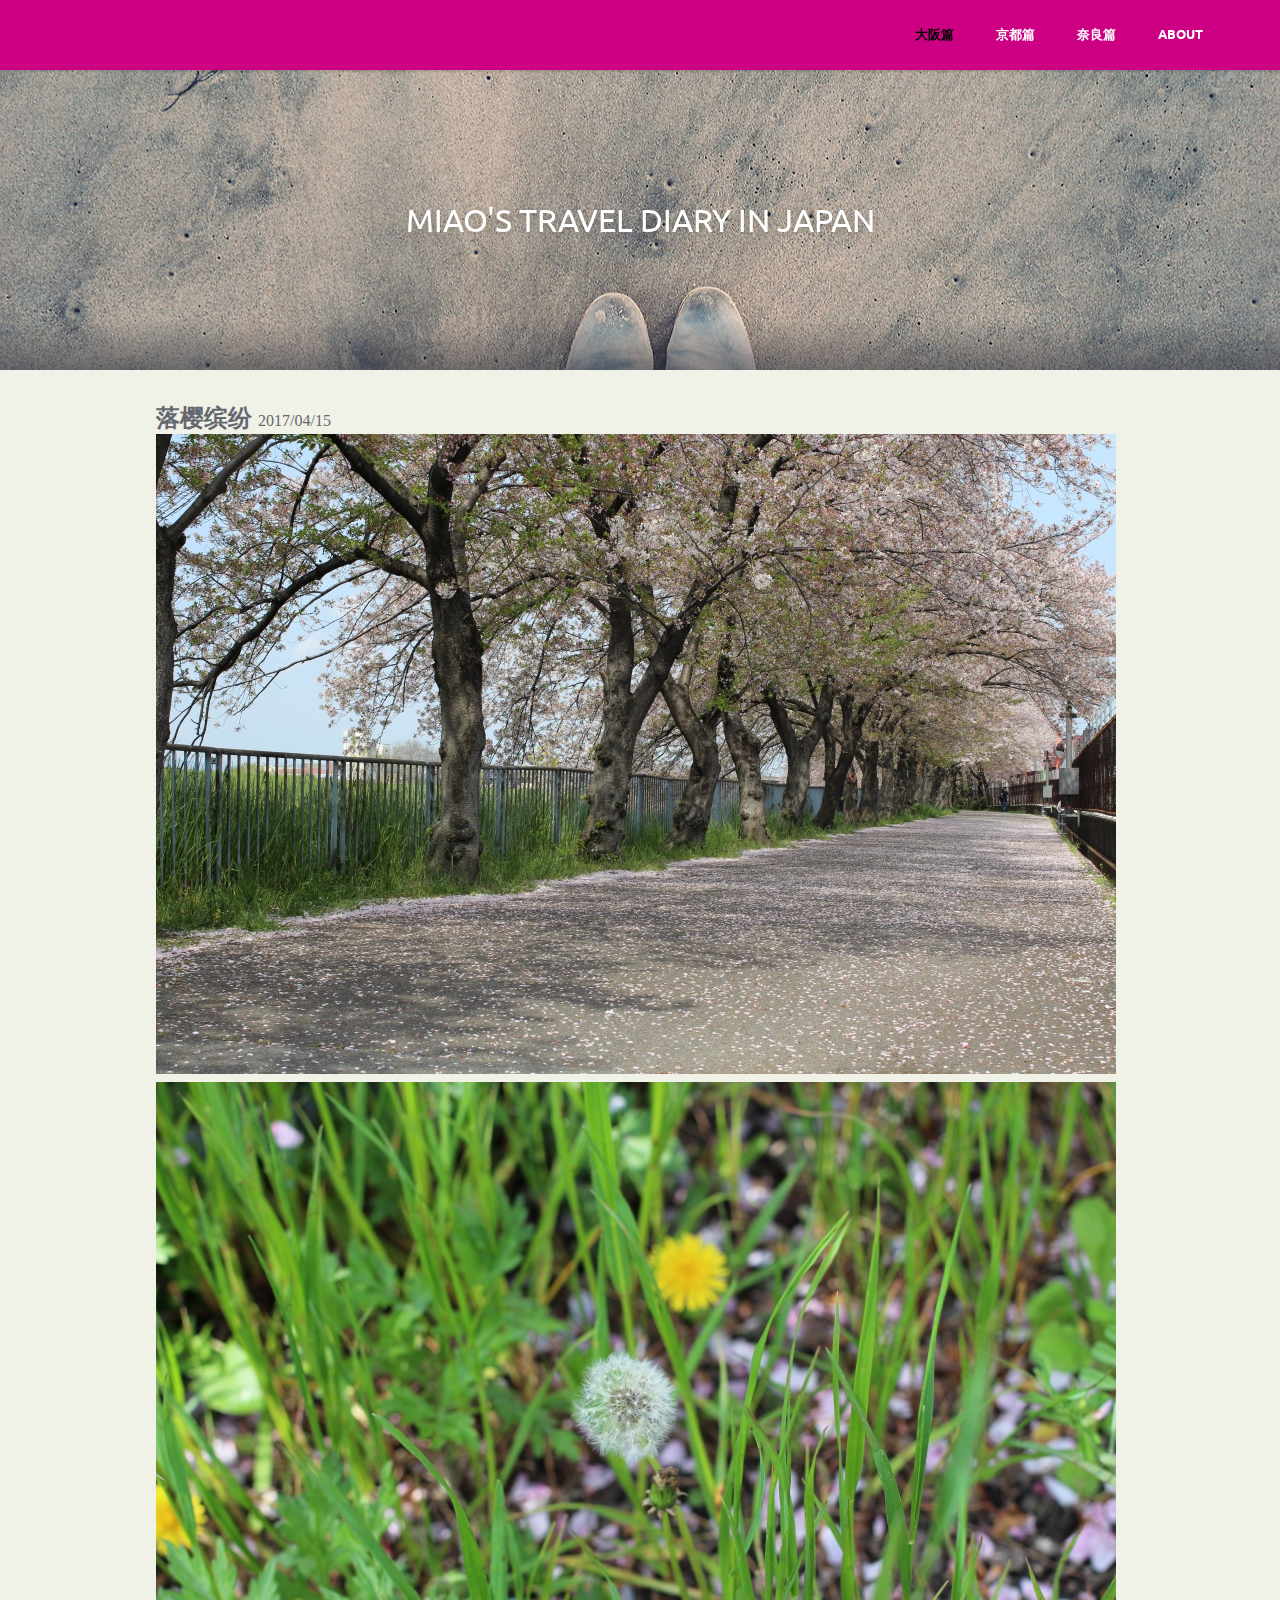
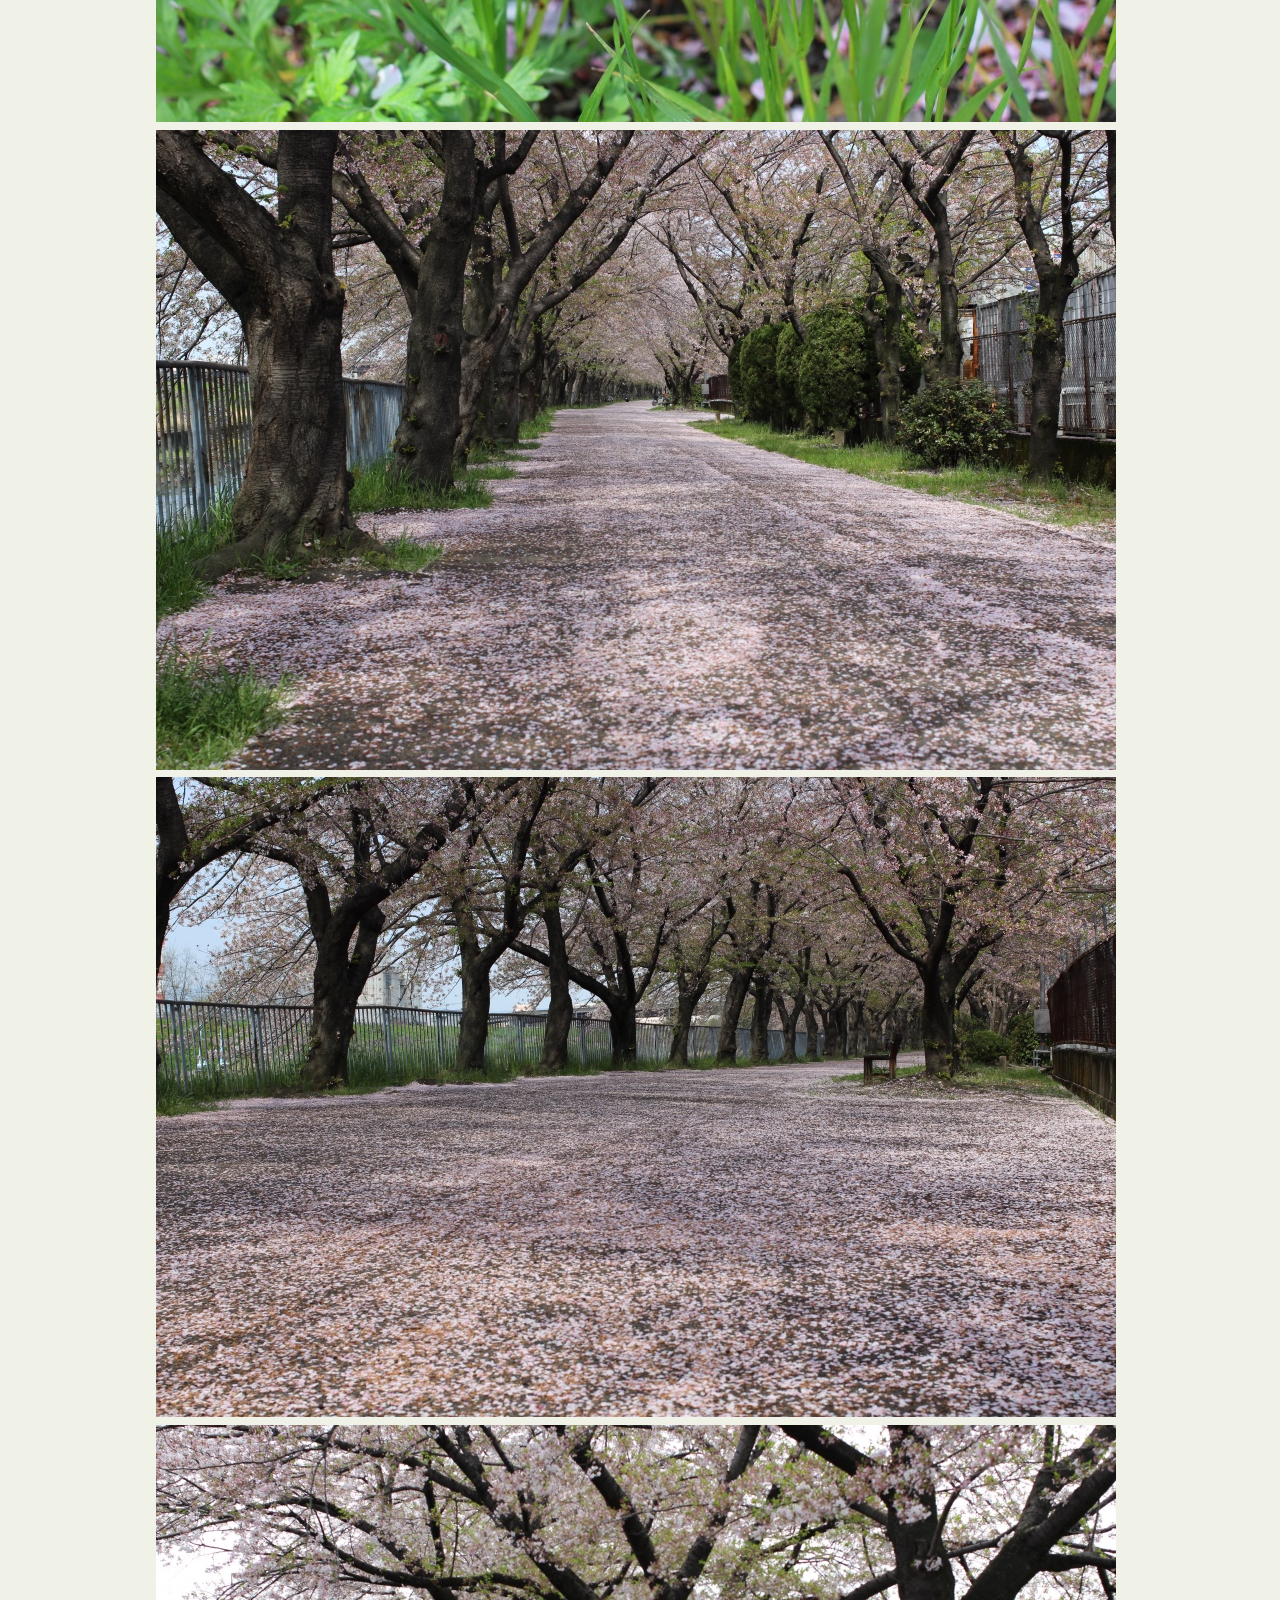
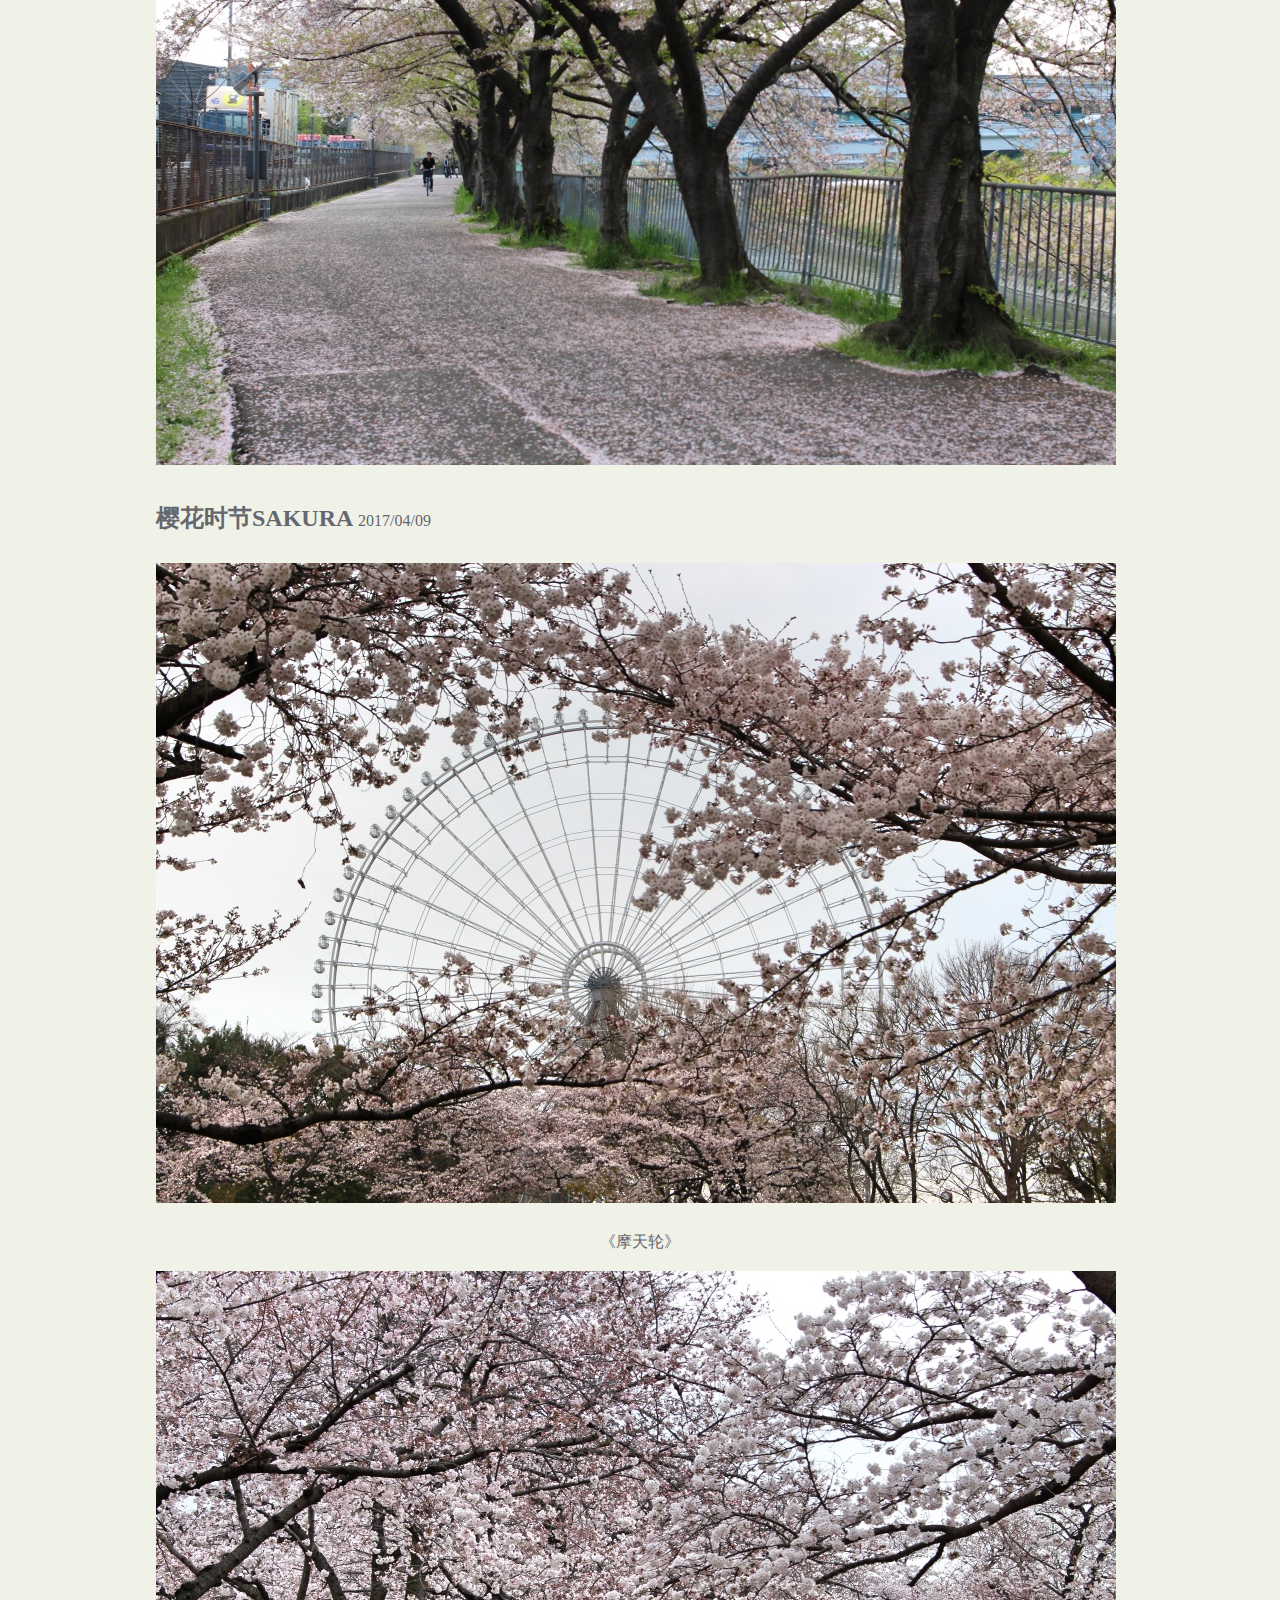
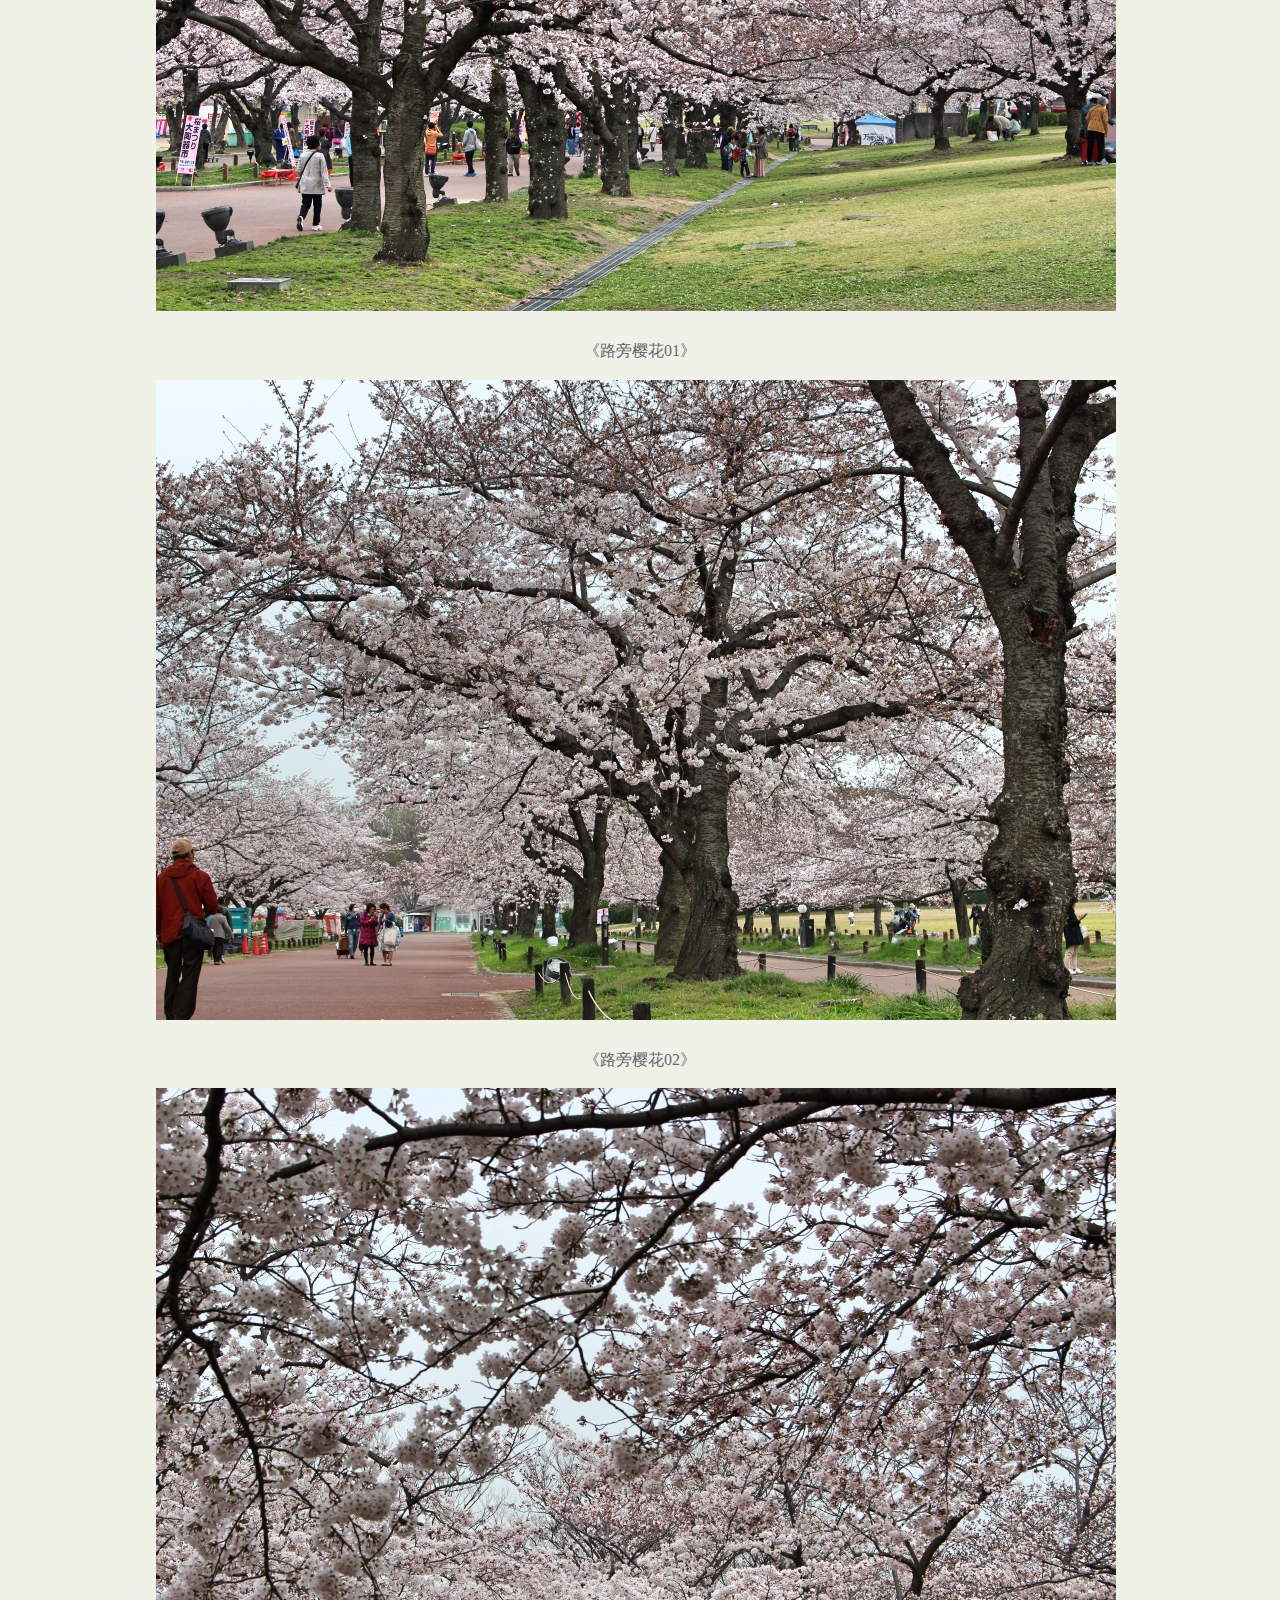
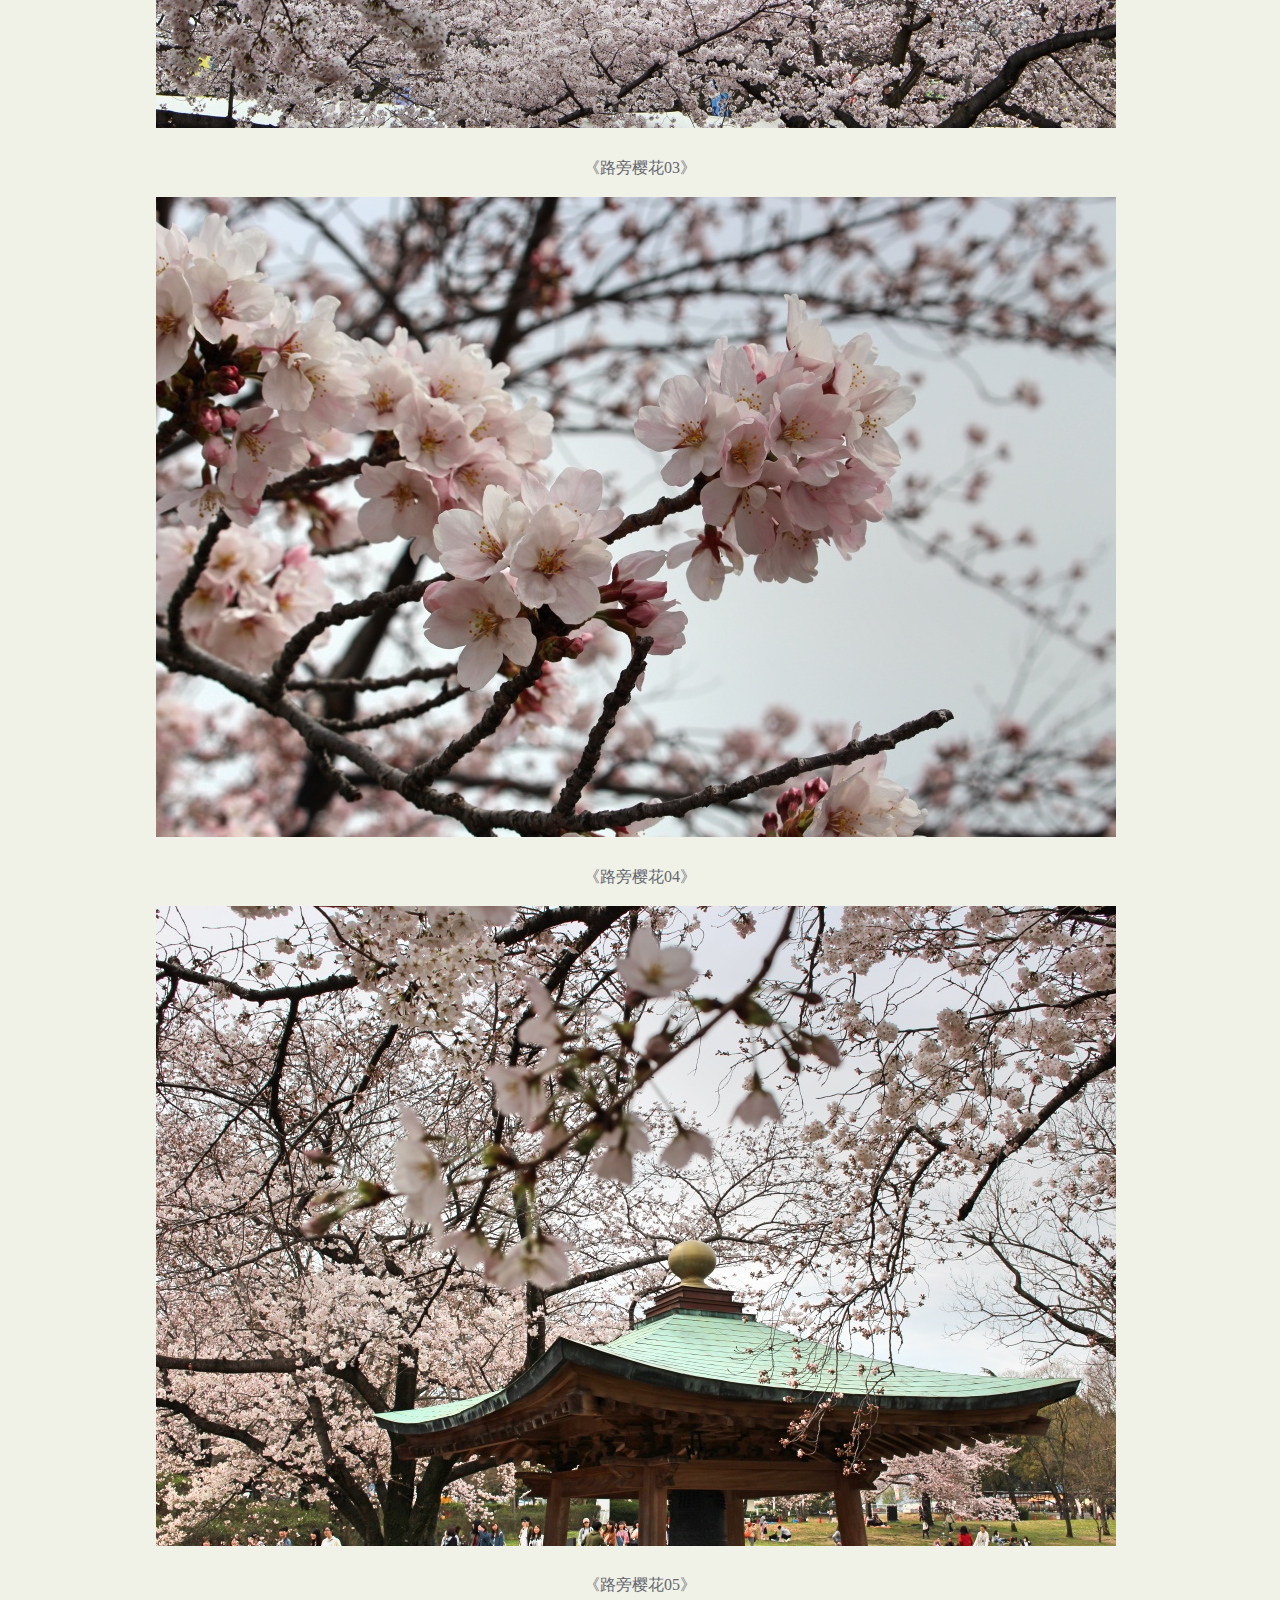
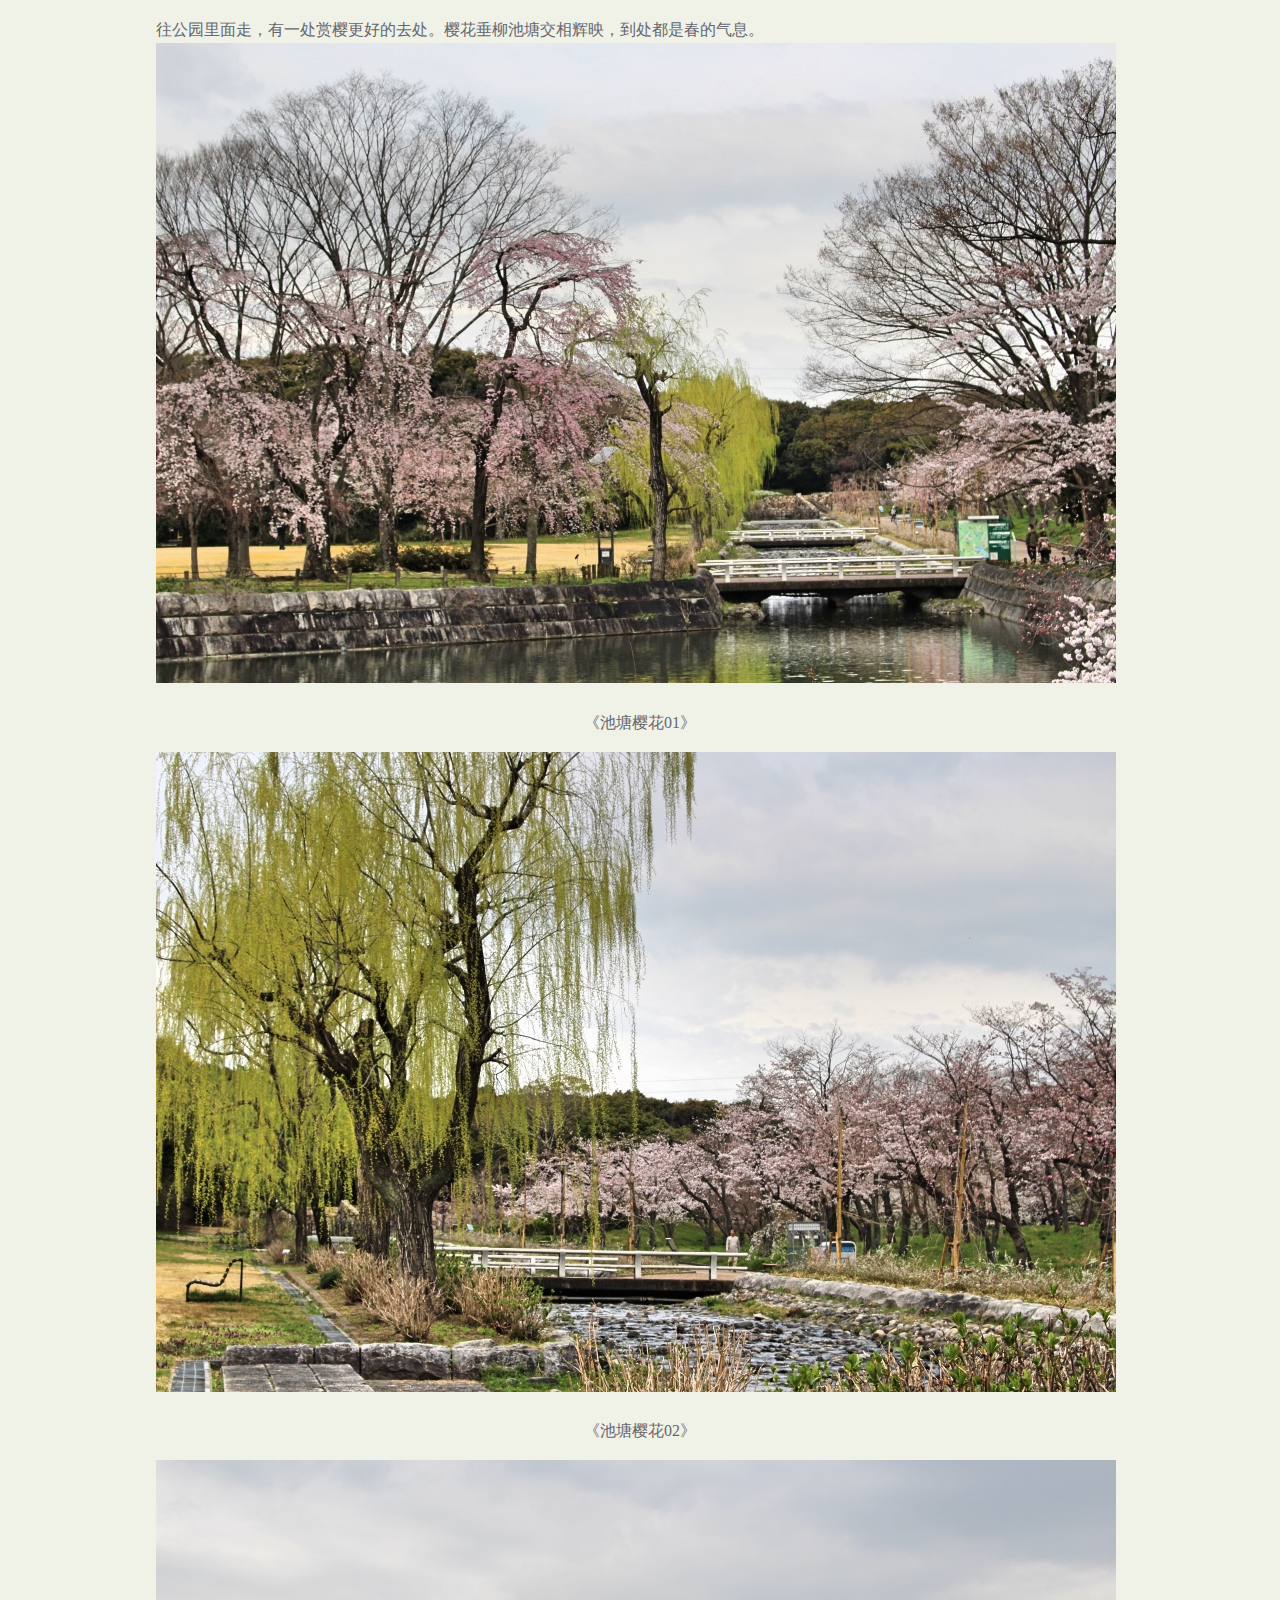
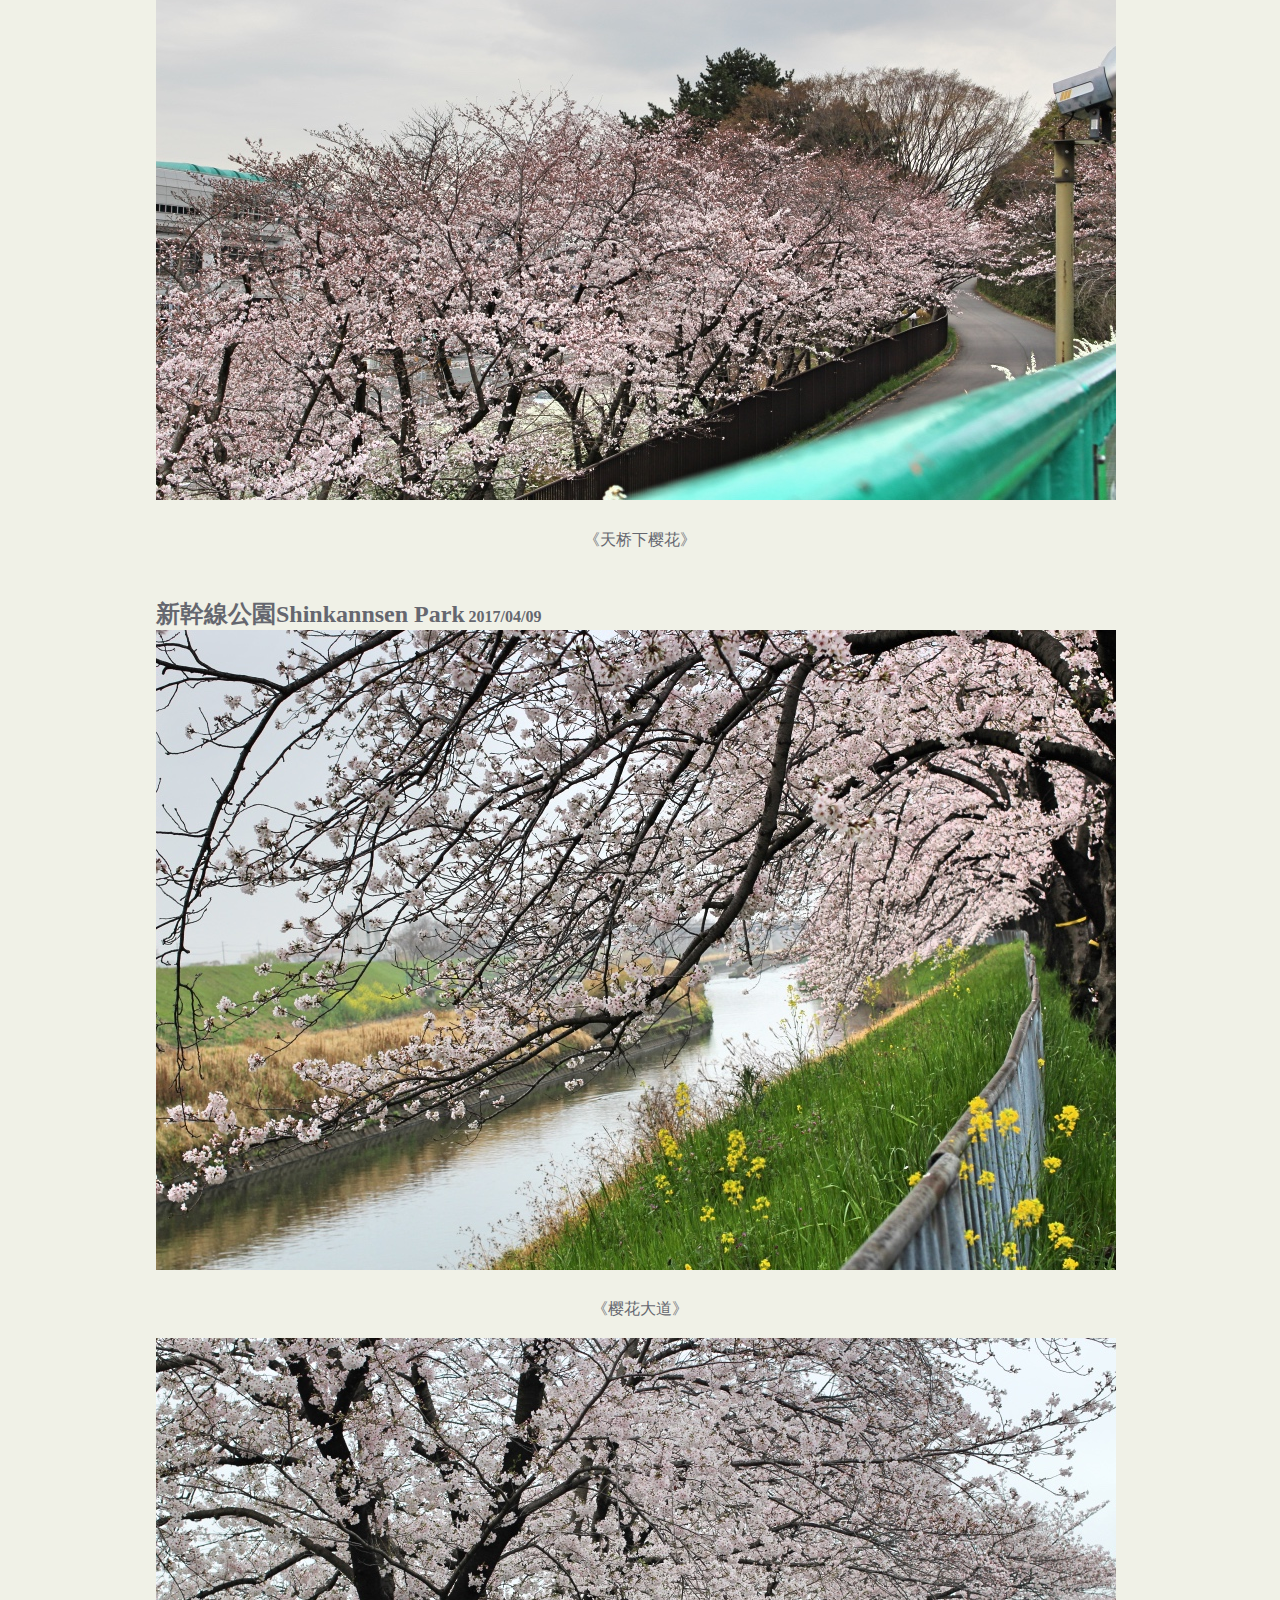
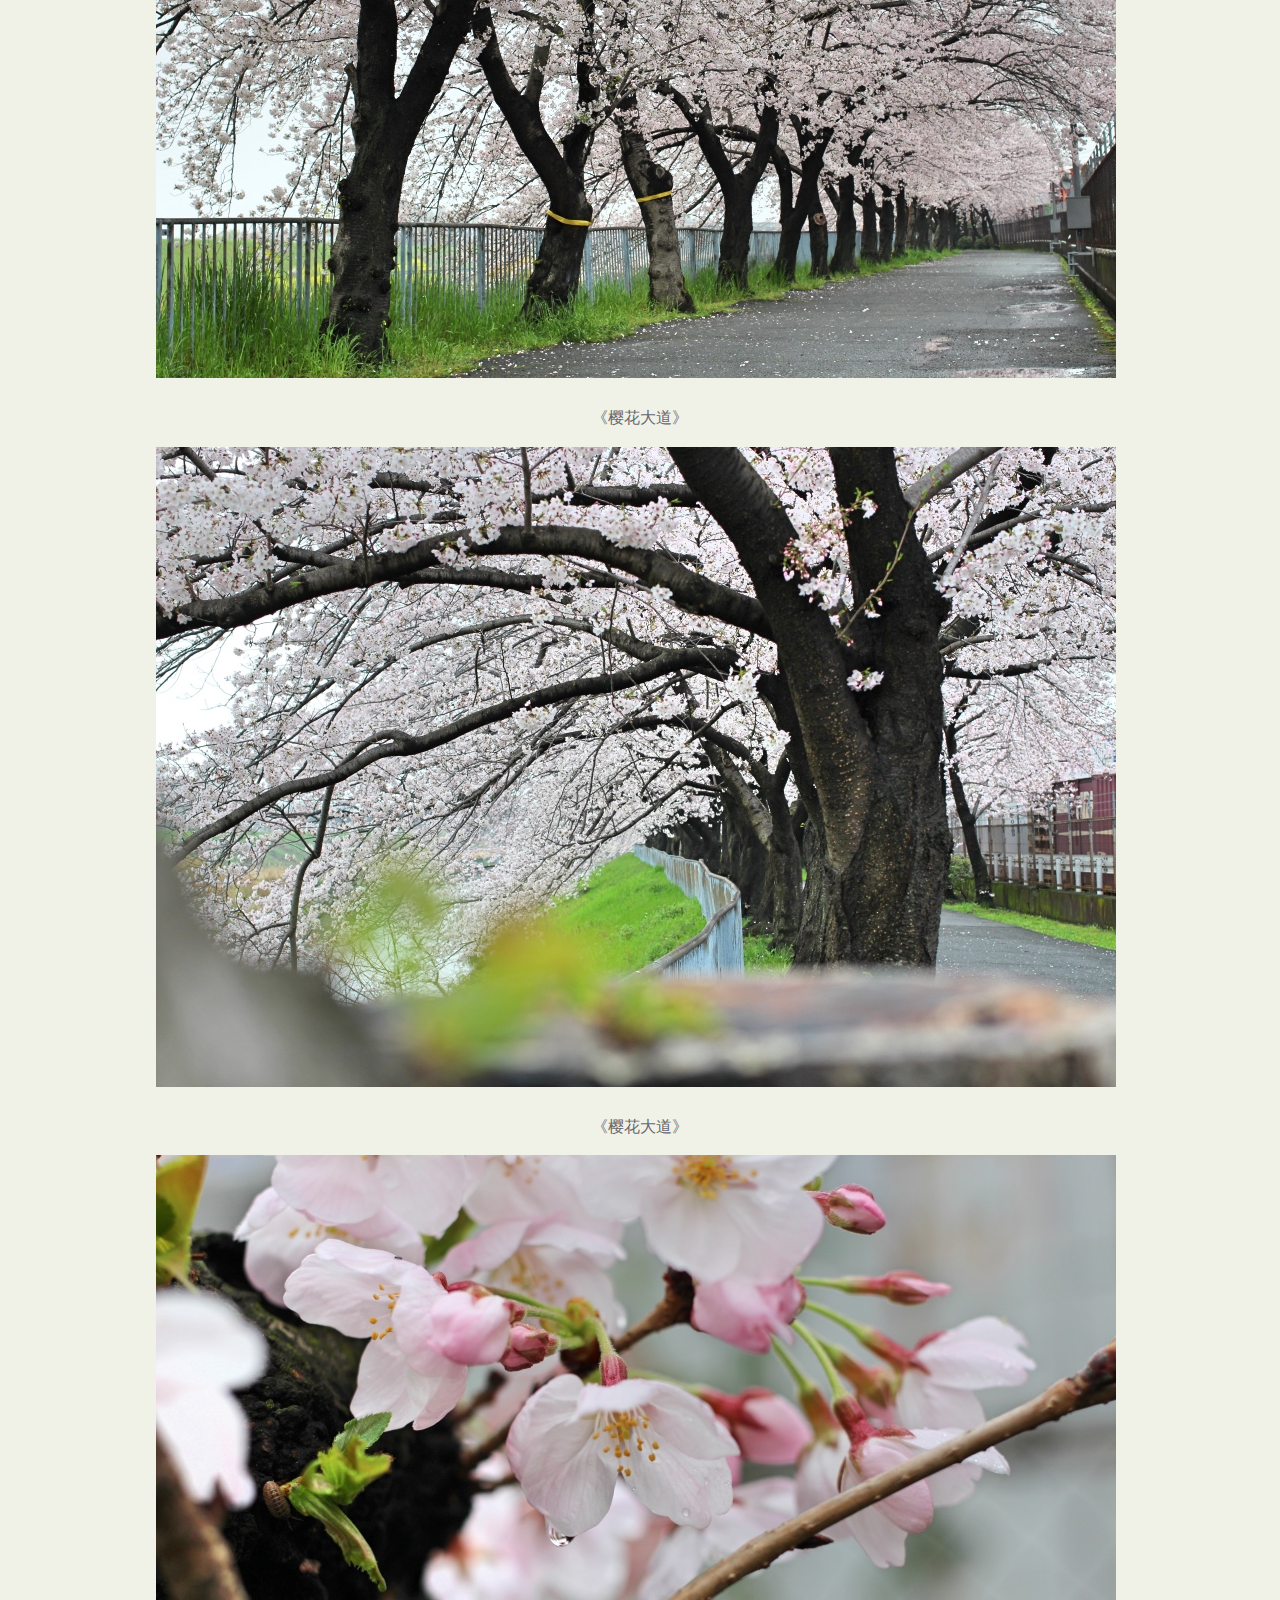
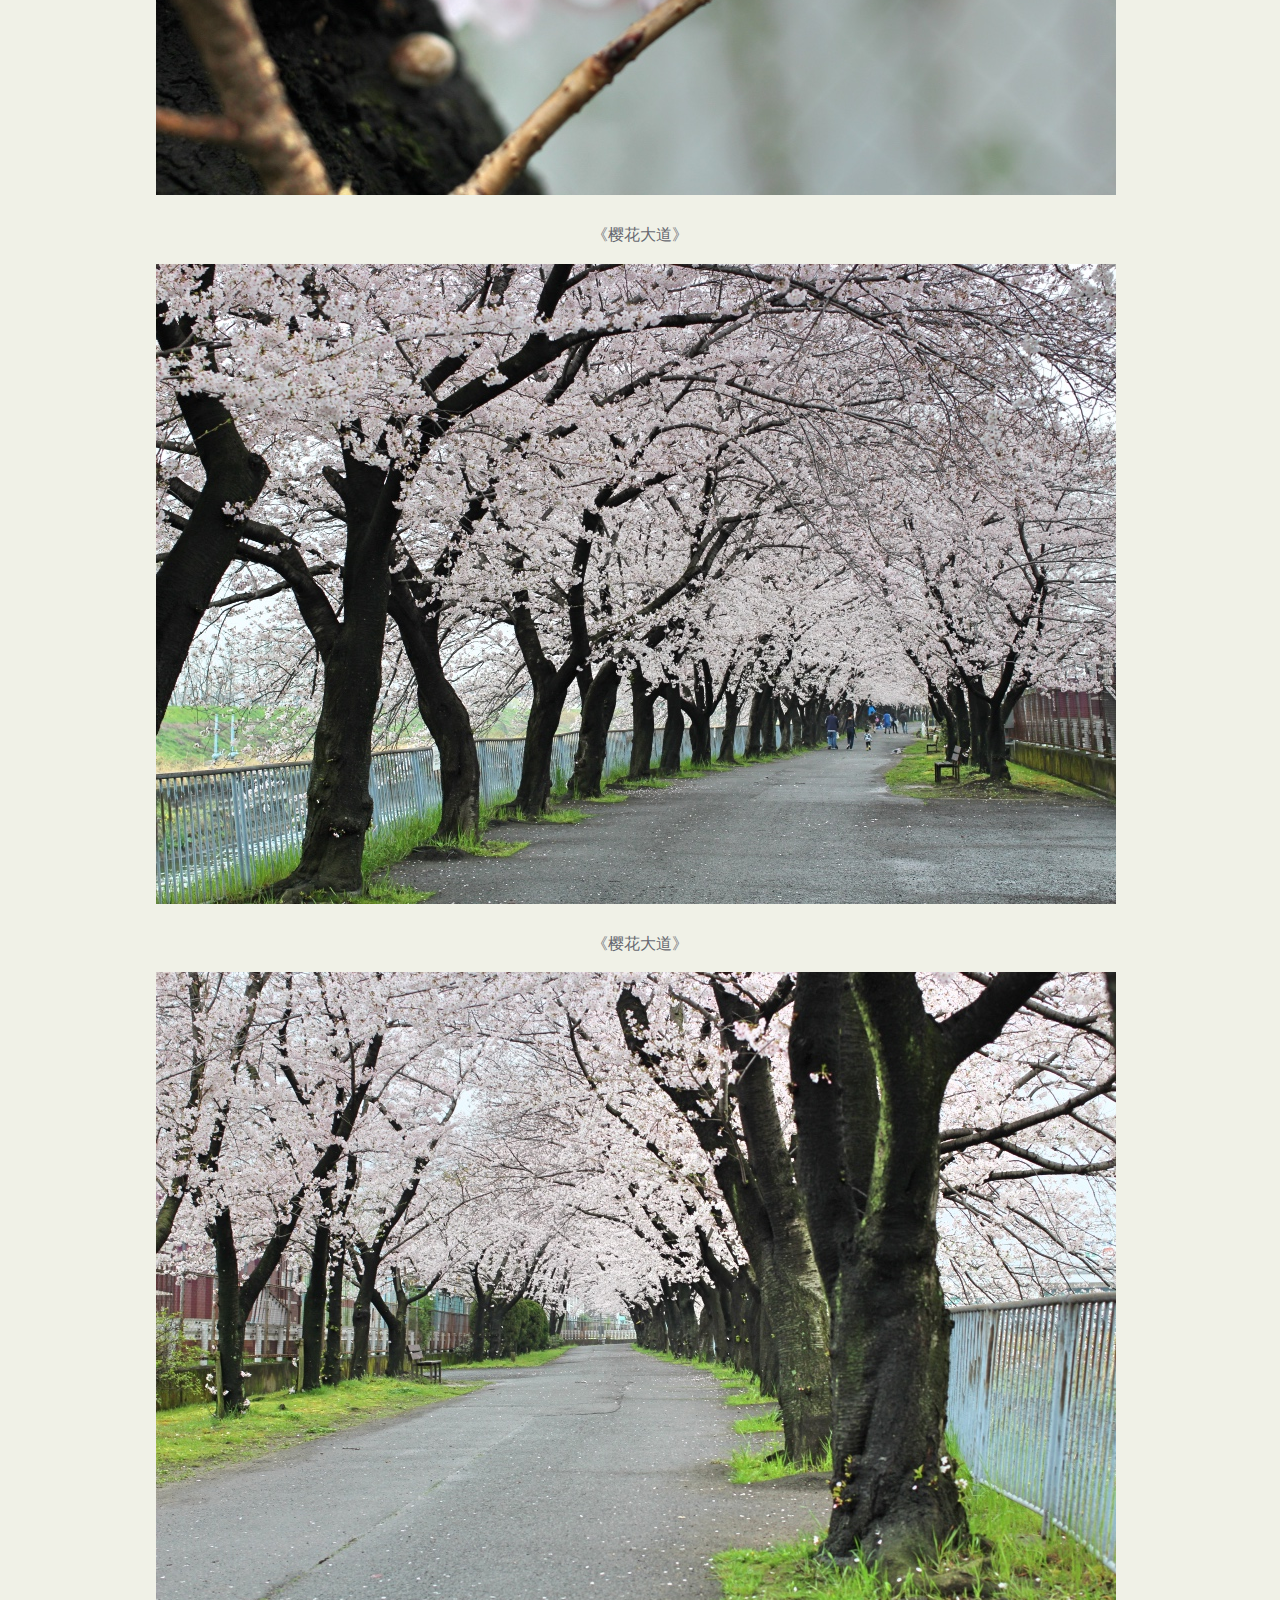
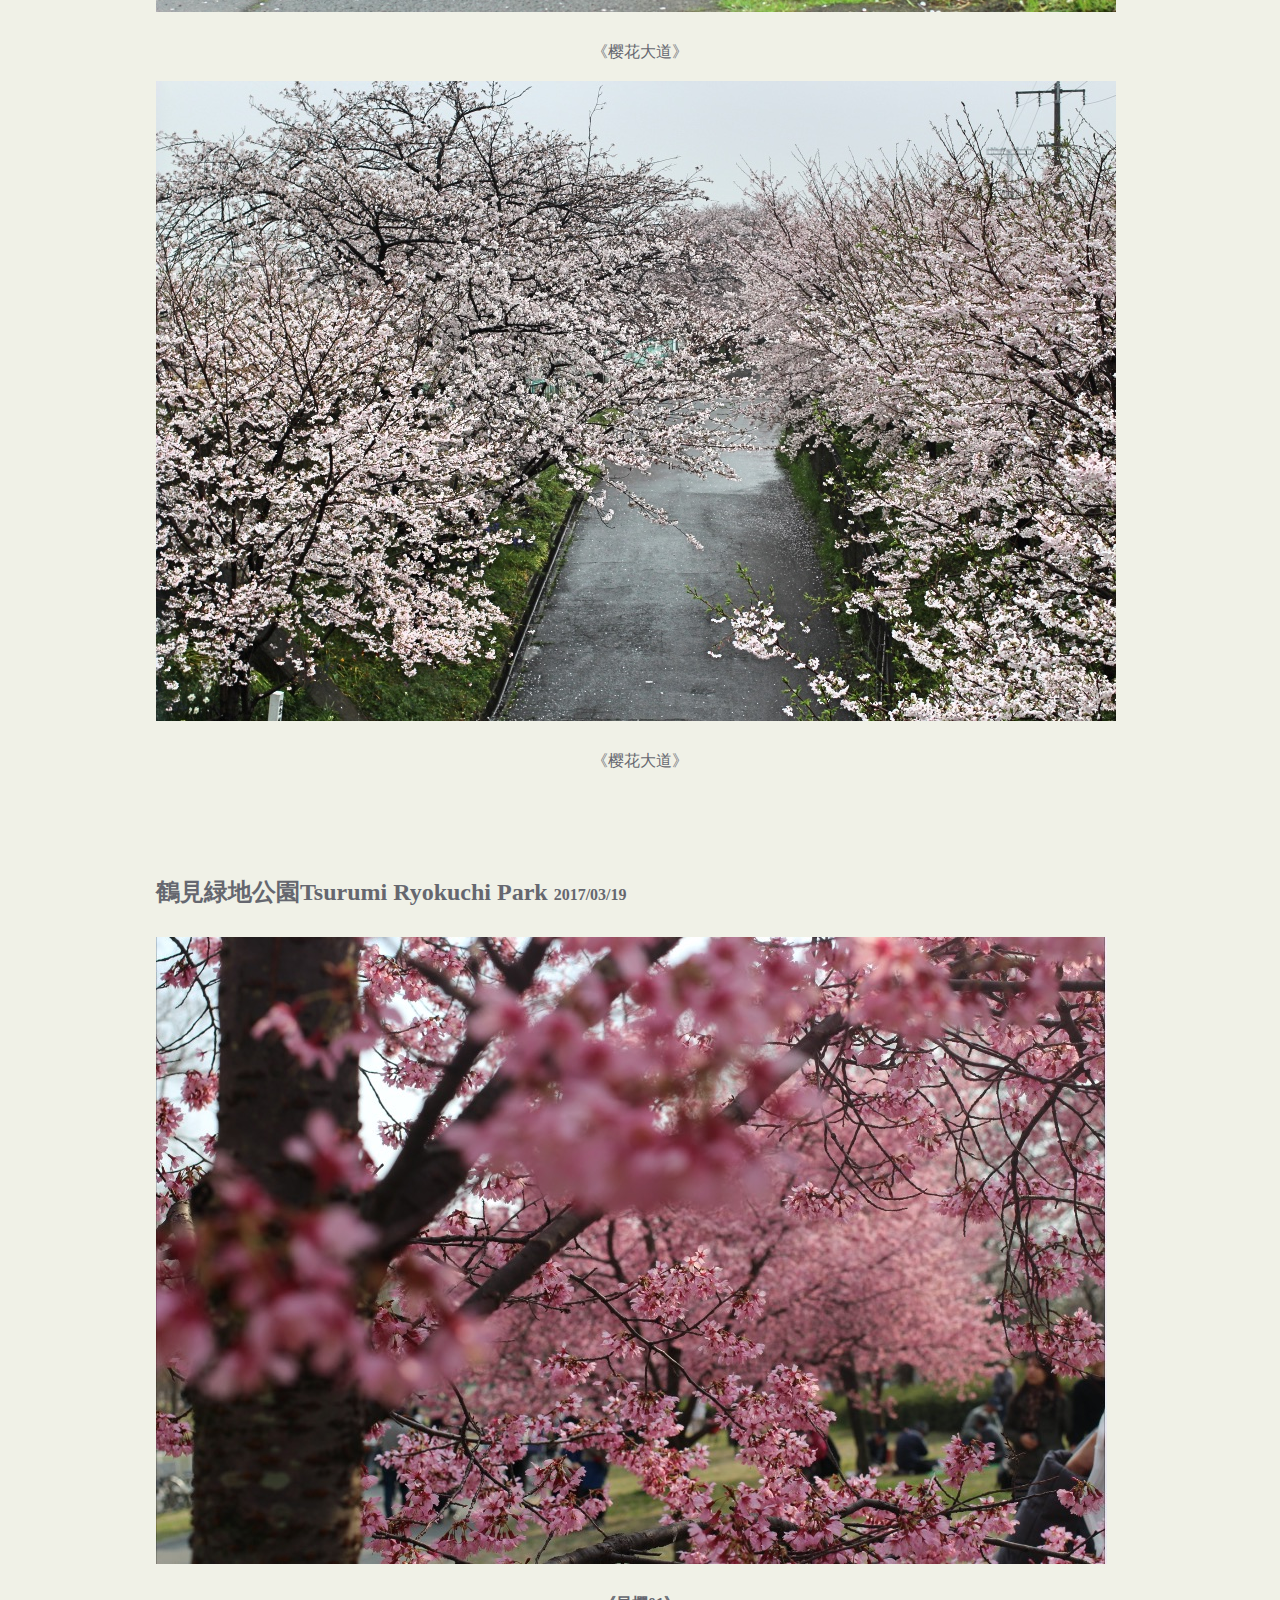
<file: index.html>
<!doctype html>
<html lang="en" class="no-js">
<head>
	
<meta http-equiv="Content-Type" content="text/html; charset=utf-8" />
		<meta name="Author" content="Sun Miao" />
		<meta name="description" content="大家好，cninjp.com是我的个人网站。记录在日本旅行的点滴。" />
		<meta name="robots" content="index, follow" />
		<meta name="generator" content="RapidWeaver" />
		
	<meta charset="UTF-8">
	<meta name="viewport" content="width=device-width, initial-scale=1">
	<link href='https://fonts.googleapis.com/css?family=Droid+Sans:400,700|Ubuntu:300,400,700|Merriweather:400,700?rwcache=513402445' rel='stylesheet' type='text/css'>
	<link rel="stylesheet" type="text/css" media="all" href="rw_common/themes/split/consolidated.css?rwcache=513402445" />
		 	
	
	
	<script src="https://ajax.googleapis.com/ajax/libs/jquery/1.11.0/jquery.min.js"></script>
	<script src="rw_common/themes/split/js/modernizr.js?rwcache=513402445"></script>
	<title>Homepage Of Miao’s Diary</title>
	
	
	
	
	
</head>

<body>
	<header class="header">
		<div id="logo"><a href="cninjp.com"></a></div>

		<nav class="main-nav">
				<ul><li><a href="./" rel="" id="current">大阪篇</a></li><li><a href="styled-2/" rel="">京都篇</a></li><li><a href="styled/" rel="">奈良篇</a></li><li><a href="about/" rel="">About</a></li></ul>
		</nav> <!-- main-nav -->
	</header>

	<section id="intro">
		<div id="intro-background"></div>
		<div id="intro-tagline">
			<h1>Miao's  travel Diary in Japan</h1> 
		</div> 
	</section> 

	<main class="content">
		<section id="subheader">
		
				<nav class="secondary-nav">
					<ul></ul>
				</nav> <!-- secondary-nav -->
		</section>
		
		<div class="container">
		<aside id="aside" role="complementary">
			<div id="sidebar">
					<h3 class="sidebarTitle"></h3>
					
					<div id="archives">
					
					</div><!-- archives -->
			</div><!-- sidebar -->
		</aside><!-- aside -->
			<div id="contentContainer">
					<span style="font:24px STSongti-SC-Bold; font-weight:bold; font-weight:bold; ">落樱缤纷  </span><span style="font:16px KaiTi; ">2017/04/15</span><span style="font:24px STSongti-SC-Bold; font-weight:bold; font-weight:bold; "><br /></span><img class="imageStyle" alt="IMG_0495" src="files/img_0495.jpg" width="960" height="640" /><br /><img class="imageStyle" alt="IMG_0498" src="files/img_0498.jpg" width="960" height="640" /><span style="font:24px STSongti-SC-Bold; font-weight:bold; font-weight:bold; "><br /></span><img class="imageStyle" alt="IMG_0500" src="files/img_0500.jpg" width="960" height="640" /><span style="font:24px STSongti-SC-Bold; font-weight:bold; font-weight:bold; "><br /></span><img class="imageStyle" alt="IMG_0503" src="files/img_0503.jpg" width="960" height="640" /><span style="font:24px STSongti-SC-Bold; font-weight:bold; font-weight:bold; "><br /></span><img class="imageStyle" alt="IMG_0516" src="files/img_0516.jpg" width="960" height="640" /><span style="font:24px STSongti-SC-Bold; font-weight:bold; font-weight:bold; "><br /></span><span style="font:24px STSongti-SC-Bold; font-weight:bold; font-weight:bold; "><br />樱花时节SAKURA  </span><span style="font:16px KaiTi; ">2017/04/09</span><span style="font:24px STSongti-SC-Bold; font-weight:bold; font-weight:bold; "><br /></span><span style="font:16px STSongti-SC-Regular; "><br /></span><img class="imageStyle" alt="IMG_0356" src="files/img_0356.jpg" width="960" height="640" /><br /><p style="text-align:center;"><span style="font:16px PingFangSC-Regular; ">《摩天轮》</span><br /></p><p><img class="imageStyle" alt="IMG_0352" src="files/img_0352.jpg" width="960" height="640" /><span style="font:16px STSongti-SC-Regular; "><br /></span></p><p style="text-align:center;"><span style="font:16px STSongti-SC-Regular; ">《路旁樱花01》<br /></span></p><p><img class="imageStyle" alt="IMG_0361" src="files/img_0361.jpg" width="960" height="640" /><span style="font:16px STSongti-SC-Regular; "><br /></span></p><p style="text-align:center;"><span style="font:16px STSongti-SC-Regular; ">《路旁樱花02》<br /></span></p><p><img class="imageStyle" alt="IMG_0366" src="files/img_0366.jpg" width="960" height="640" /><span style="font:16px STSongti-SC-Regular; "><br /></span></p><p style="text-align:center;"><span style="font:16px STSongti-SC-Regular; ">《路旁樱花03》<br /></span></p><p><img class="imageStyle" alt="IMG_0370" src="files/img_0370.jpg" width="960" height="640" /><span style="font:16px STSongti-SC-Regular; "><br /></span></p><p style="text-align:center;"><span style="font:16px STSongti-SC-Regular; ">《路旁樱花04》<br /></span></p><p><img class="imageStyle" alt="IMG_0377" src="files/img_0377.jpg" width="960" height="640" /><span style="font:16px STSongti-SC-Regular; "><br /></span></p><p style="text-align:center;"><span style="font:16px STSongti-SC-Regular; ">《路旁樱花05》<br /></span></p><p style="text-align:left;"><span style="font:16px STSongti-SC-Regular; ">往公园里面走，有一处赏樱更好的去处。樱花垂柳池塘交相辉映，到处都是春的气息。<br /></span><img class="imageStyle" alt="IMG_0388" src="files/img_0388.jpg" width="960" height="640" /><span style="font:16px STSongti-SC-Regular; "><br /></span></p><p style="text-align:center;"><span style="font:16px STSongti-SC-Regular; ">《池塘樱花01》<br /></span></p><p><img class="imageStyle" alt="IMG_0395" src="files/img_0395.jpg" width="960" height="640" /><span style="font:16px STSongti-SC-Regular; "><br /></span></p><p style="text-align:center;"><span style="font:16px STSongti-SC-Regular; ">《池塘樱花02》<br /></span></p><p><img class="imageStyle" alt="IMG_0424" src="files/img_0424.jpg" width="960" height="640" /><span style="font:16px STSongti-SC-Regular; "><br /></span></p><p style="text-align:center;"><span style="font:16px STSongti-SC-Regular; ">《天桥下樱花》<br /><br /></span></p><p style="text-align:left;"><span style="font:24px STSongti-SC-Bold; font-weight:bold; font-weight:bold; ">新幹線公園Shinkannsen Park</span><span style="font:15px STSongti-SC-Black; font-weight:bold; font-weight:bold; "> </span><span style="font:16px STSongti-SC-Black; font-weight:bold; font-weight:bold; ">2017/04/09</span><span style="font:16px STSongti-SC-Regular; "><br /></span><img class="imageStyle" alt="IMG_0426" src="files/img_0426.jpg" width="960" height="640" /><span style="font:16px STSongti-SC-Regular; "><br /></span></p><p style="text-align:center;"><span style="font:16px STSongti-SC-Regular; ">《樱花大道》<br /></span></p><p><img class="imageStyle" alt="IMG_0431" src="files/img_0431.jpg" width="960" height="640" /><span style="font:16px STSongti-SC-Regular; "><br /></span></p><p style="text-align:center;"><span style="font:16px STSongti-SC-Regular; ">《樱花大道》<br /></span></p><p><img class="imageStyle" alt="IMG_0441" src="files/img_0441.jpg" width="960" height="640" /><br /></p><p style="text-align:center;"><span style="font:16px PingFangSC-Regular; ">《樱花大道》<br /></span></p><p><img class="imageStyle" alt="IMG_0456" src="files/img_0456.jpg" width="960" height="640" /><span style="font:16px PingFangSC-Regular; "><br /></span></p><p style="text-align:center;"><span style="font:16px PingFangSC-Regular; ">《樱花大道》<br /></span></p><p><img class="imageStyle" alt="IMG_0463" src="files/img_0463.jpg" width="960" height="640" /><span style="font:16px PingFangSC-Regular; "><br /></span></p><p style="text-align:center;"><span style="font:16px PingFangSC-Regular; ">《樱花大道》<br /></span></p><p><img class="imageStyle" alt="IMG_0467" src="files/img_0467.jpg" width="960" height="640" /><span style="font:16px PingFangSC-Regular; "><br /></span></p><p style="text-align:center;"><span style="font:16px PingFangSC-Regular; ">《樱花大道》<br /></span></p><p><img class="imageStyle" alt="IMG_0487" src="files/img_0487.jpg" width="960" height="640" /><span style="font:16px PingFangSC-Regular; "><br /></span></p><p style="text-align:center;"><span style="font:16px PingFangSC-Regular; ">《樱花大道》<br /><br /></span><span style="font:16px STSongti-SC-Regular; "><br /></span><span style="font:16px STSongti-SC-Regular; "><br /></span></p><p style="text-align:left;"><span style="font:24px STSongti-SC-Bold; font-weight:bold; font-weight:bold; ">鶴見緑地公園</span><span style="font:24px Times-Bold; font-weight:bold; font-weight:bold; ">Tsurumi Ryokuchi Park </span><span style="font:16px Times-Bold; font-weight:bold; font-weight:bold; ">2017/03/19</span><span style="font:24px Times-Bold; font-weight:bold; font-weight:bold; "><br /></span><span style="font:16px Times-Roman; "><br /></span><img class="imageStyle" alt="Pasted Graphic 1" src="files/pasted-graphic-1.jpg" width="951" height="627" /><br /></p><p style="text-align:center;"><span style="font:16px STSongti-SC-Bold; font-weight:bold; font-weight:bold; ">《早樱01》</span><span style="font:16px Times-Bold; font-weight:bold; font-weight:bold; "><br /><br /></span></p><p><img class="imageStyle" alt="Pasted Graphic 2" src="files/pasted-graphic-2.jpg" width="945" height="628" /><span style="font:16px Times-Bold; font-weight:bold; font-weight:bold; "><br /></span></p><p style="text-align:center;"><span style="font:16px STSongti-SC-Bold; font-weight:bold; font-weight:bold; ">《早樱02》</span><span style="font:16px Times-Bold; font-weight:bold; font-weight:bold; "><br /></span></p><p><img class="imageStyle" alt="TsurumiRyokuchiPark03" src="files/Photos of Chinese Arts" width="948" height="630" /><br /></p><p style="text-align:center;"><span style="font:16px STSongti-SC-Bold; font-weight:bold; font-weight:bold; ">《中国古庭院》</span><br /></p><p><img class="imageStyle" alt="Pasted Graphic 3" src="files/pasted-graphic-3.jpg" width="941" height="624" /><br /></p><p style="text-align:center;"><span style="font:16px STSongti-SC-Bold; font-weight:bold; font-weight:bold; ">《韩式古庭院》</span><br /></p><p><img class="imageStyle" alt="Pasted Graphic 4" src="files/pasted-graphic-4.jpg" width="943" height="626" /><img class="imageStyle" alt="Pasted Graphic 5" src="files/pasted-graphic-5.jpg" width="945" height="628" /><br /></p><p style="text-align:center;"><span style="font:15px PingFangSC-Semibold; font-weight:bold; font-weight:bold; ">《小黄花》<br /></span><span style="font-size:15px; font-weight:bold; "><br /></span></p><p style="text-align:left;"><img class="imageStyle" alt="Pasted Graphic 6" src="files/pasted-graphic-6.jpg" width="945" height="627" /><span style="font:16px Times-Roman; "><br /></span></p><p style="text-align:center;"><span style="font:16px STSongti-SC-Bold; font-weight:bold; font-weight:bold; ">《中心湖》</span><br /></p><p style="text-align:left;"><span style="font:24px Times-Bold; font-weight:bold; font-weight:bold; "><br /></span><span style="font:24px STSongti-SC-Bold; font-weight:bold; font-weight:bold; ">大阪城天守阁</span><span style="font:24px Times-Bold; font-weight:bold; font-weight:bold; ">Osaka Castle </span><span style="font:16px Times-Roman; "> </span><span style="font:16px Times-Bold; font-weight:bold; font-weight:bold; ">2017/03/05</span><span style="font:24px Times-Bold; font-weight:bold; font-weight:bold; "><br /></span><img class="imageStyle" alt="Pasted Graphic 7" src="files/pasted-graphic-7.jpg" width="913" height="603" /><br /></p><p style="text-align:center;"><span style="font:15px PingFangSC-Semibold; font-weight:bold; font-weight:bold; ">《天守阁》</span><span style="font-size:15px; font-weight:bold; "><br /></span></p><p><img class="imageStyle" alt="Pasted Graphic 8" src="files/pasted-graphic-8.jpg" width="800" height="531" /><span style="font-size:15px; font-weight:bold; "><br /></span></p><p style="text-align:center;"><span style="font:16px STSongti-SC-Bold; font-weight:bold; font-weight:bold; ">《在梅林》</span><span style="font-size:15px; font-weight:bold; "><br /></span><img class="imageStyle" alt="Pasted Graphic 9" src="files/pasted-graphic-9.jpg" width="908" height="601" /><span style="font-size:15px; font-weight:bold; "><br /></span><span style="font:16px STSongti-SC-Bold; font-weight:bold; font-weight:bold; ">《梅花》</span><span style="font-size:15px; font-weight:bold; "><br /></span><span style="font-size:15px; font-weight:bold; "><br /></span></p>
			</div>
		</div>
	</main> <!-- content -->
	
	<footer id="footer" role="contentinfo" class="clearfix">	
		<div id="footerContent">
			<div id="footerText">&copy; 2017 孫苗 <a href="#" id="rw_email_contact">Contact Me</a><script type="text/javascript">var _rwObsfuscatedHref0 = "mai";var _rwObsfuscatedHref1 = "lto";var _rwObsfuscatedHref2 = ":su";var _rwObsfuscatedHref3 = "n.m";var _rwObsfuscatedHref4 = "iao";var _rwObsfuscatedHref5 = ".20";var _rwObsfuscatedHref6 = "08@";var _rwObsfuscatedHref7 = "163";var _rwObsfuscatedHref8 = ".co";var _rwObsfuscatedHref9 = "m";var _rwObsfuscatedHref = _rwObsfuscatedHref0+_rwObsfuscatedHref1+_rwObsfuscatedHref2+_rwObsfuscatedHref3+_rwObsfuscatedHref4+_rwObsfuscatedHref5+_rwObsfuscatedHref6+_rwObsfuscatedHref7+_rwObsfuscatedHref8+_rwObsfuscatedHref9; document.getElementById("rw_email_contact").href = _rwObsfuscatedHref;</script></div>
		</div><!-- footerContainer -->
		<div class="clearer"></div>
	</footer><!-- footer -->
	<script src="rw_common/themes/split/js/yuzoolthemes.js?rwcache=513402445"></script>
	<script type="text/javascript" src="rw_common/themes/split/javascript.js?rwcache=513402445"></script>
</body>
</html><!-- END html -->
</file>
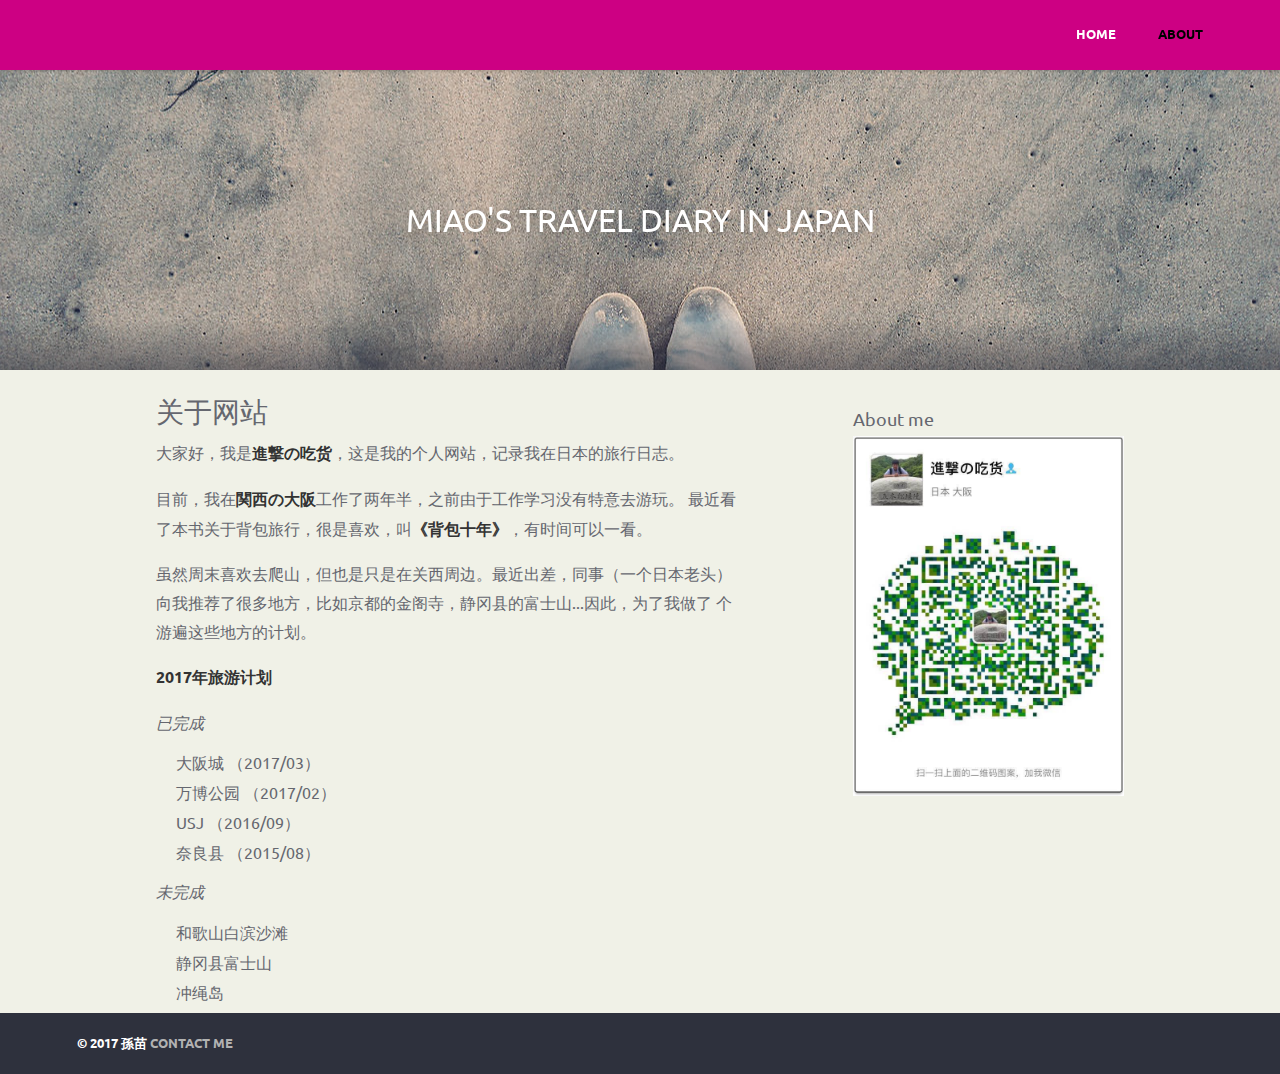
<file: about/index.html>
<!doctype html>
<html lang="en" class="no-js">
<head>
	
<meta http-equiv="Content-Type" content="text/html; charset=utf-8" />
		<meta name="description" content="关于网站建立的初衷介绍以及接下来自己的旅游计划与完成状况。" />
		<meta name="robots" content="index, follow" />
		<meta name="generator" content="RapidWeaver" />
		
	<meta charset="UTF-8">
	<meta name="viewport" content="width=device-width, initial-scale=1">
	<link href='https://fonts.googleapis.com/css?family=Droid+Sans:400,700|Ubuntu:300,400,700|Merriweather:400,700?rwcache=511678625' rel='stylesheet' type='text/css'>
	<link rel="stylesheet" type="text/css" media="all" href="../rw_common/themes/split/consolidated-1.css?rwcache=511678625" />
		 	
	
	
	<script src="https://ajax.googleapis.com/ajax/libs/jquery/1.11.0/jquery.min.js"></script>
	<script src="../rw_common/themes/split/js/modernizr.js?rwcache=511678625"></script>
	<title>About the author</title>
	
	
	
	
	
</head>

<body>
	<header class="header">
		<div id="logo"><a href="cninjp.com"></a></div>

		<nav class="main-nav">
				<ul><li><a href="../" rel="">Home</a></li><li><a href="./" rel="" id="current">About</a></li></ul>
		</nav> <!-- main-nav -->
	</header>

	<section id="intro">
		<div id="intro-background"></div>
		<div id="intro-tagline">
			<h1>Miao's  travel Diary in Japan</h1> 
		</div> 
	</section> 

	<main class="content">
		<section id="subheader">
		
				<nav class="secondary-nav">
					<ul></ul>
				</nav> <!-- secondary-nav -->
		</section>
		
		<div class="container">
		<aside id="aside" role="complementary">
			<div id="sidebar">
					<h3 class="sidebarTitle">About me</h3>
					<img class="imageStyle" alt="WechatIMG12" src="files/wechatimg12.jpeg" width="674" height="896" /><br />   <br /><br />
					<div id="archives">
					
					</div><!-- archives -->
			</div><!-- sidebar -->
		</aside><!-- aside -->
			<div id="contentContainer">
					<h1 id="关于网站">关于网站</h1>

<p>大家好，我是<strong>進撃の吃货</strong>，这是我的个人网站，记录我在日本的旅行日志。</p>

<p>目前，我在<strong>関西の大阪</strong>工作了两年半，之前由于工作学习没有特意去游玩。
最近看了本书关于背包旅行，很是喜欢，叫<strong>《背包十年》</strong>，有时间可以一看。</p>

<p>虽然周末喜欢去爬山，但也是只是在关西周边。最近出差，同事（一个日本老头）
向我推荐了很多地方，比如京都的金阁寺，静冈县的富士山...因此，为了我做了
个游遍这些地方的计划。</p>

<p><strong>2017年旅游计划</strong></p>

<p><em>已完成</em></p>

<ul>
<li>大阪城 （2017/03）</li>
<li>万博公园 （2017/02）</li>
<li>USJ （2016/09）</li>
<li>奈良县 （2015/08）</li>
</ul>

<p><em>未完成</em></p>

<ul>
<li>和歌山白滨沙滩</li>
<li>静冈县富士山</li>
<li>冲绳岛</li>
</ul>
			</div>
		</div>
	</main> <!-- content -->
	
	<footer id="footer" role="contentinfo" class="clearfix">	
		<div id="footerContent">
			<div id="footerText">&copy; 2017 孫苗 <a href="#" id="rw_email_contact">Contact Me</a><script type="text/javascript">var _rwObsfuscatedHref0 = "mai";var _rwObsfuscatedHref1 = "lto";var _rwObsfuscatedHref2 = ":su";var _rwObsfuscatedHref3 = "n.m";var _rwObsfuscatedHref4 = "iao";var _rwObsfuscatedHref5 = ".20";var _rwObsfuscatedHref6 = "08@";var _rwObsfuscatedHref7 = "163";var _rwObsfuscatedHref8 = ".co";var _rwObsfuscatedHref9 = "m";var _rwObsfuscatedHref = _rwObsfuscatedHref0+_rwObsfuscatedHref1+_rwObsfuscatedHref2+_rwObsfuscatedHref3+_rwObsfuscatedHref4+_rwObsfuscatedHref5+_rwObsfuscatedHref6+_rwObsfuscatedHref7+_rwObsfuscatedHref8+_rwObsfuscatedHref9; document.getElementById("rw_email_contact").href = _rwObsfuscatedHref;</script></div>
		</div><!-- footerContainer -->
		<div class="clearer"></div>
	</footer><!-- footer -->
	<script src="../rw_common/themes/split/js/yuzoolthemes.js?rwcache=511678625"></script>
	<script type="text/javascript" src="../rw_common/themes/split/javascript.js?rwcache=511678625"></script>
</body>
</html><!-- END html -->
</file>
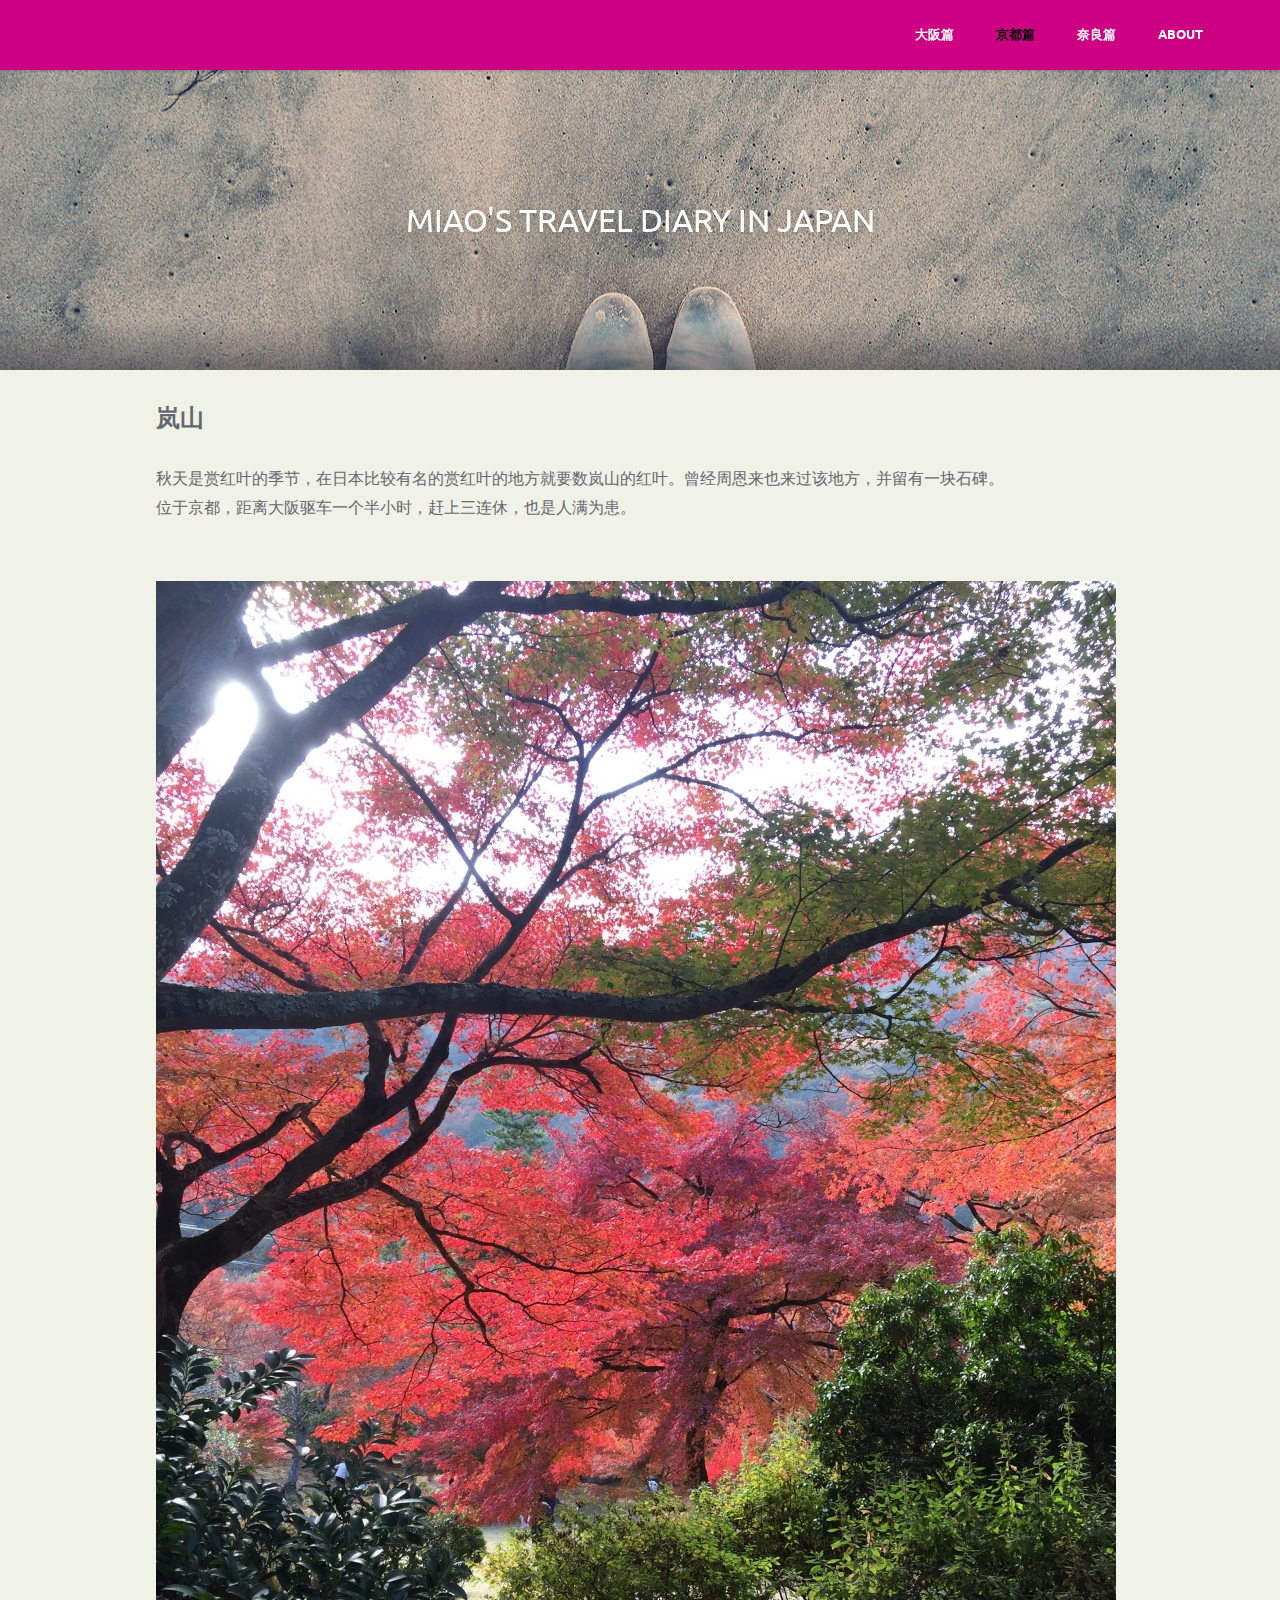
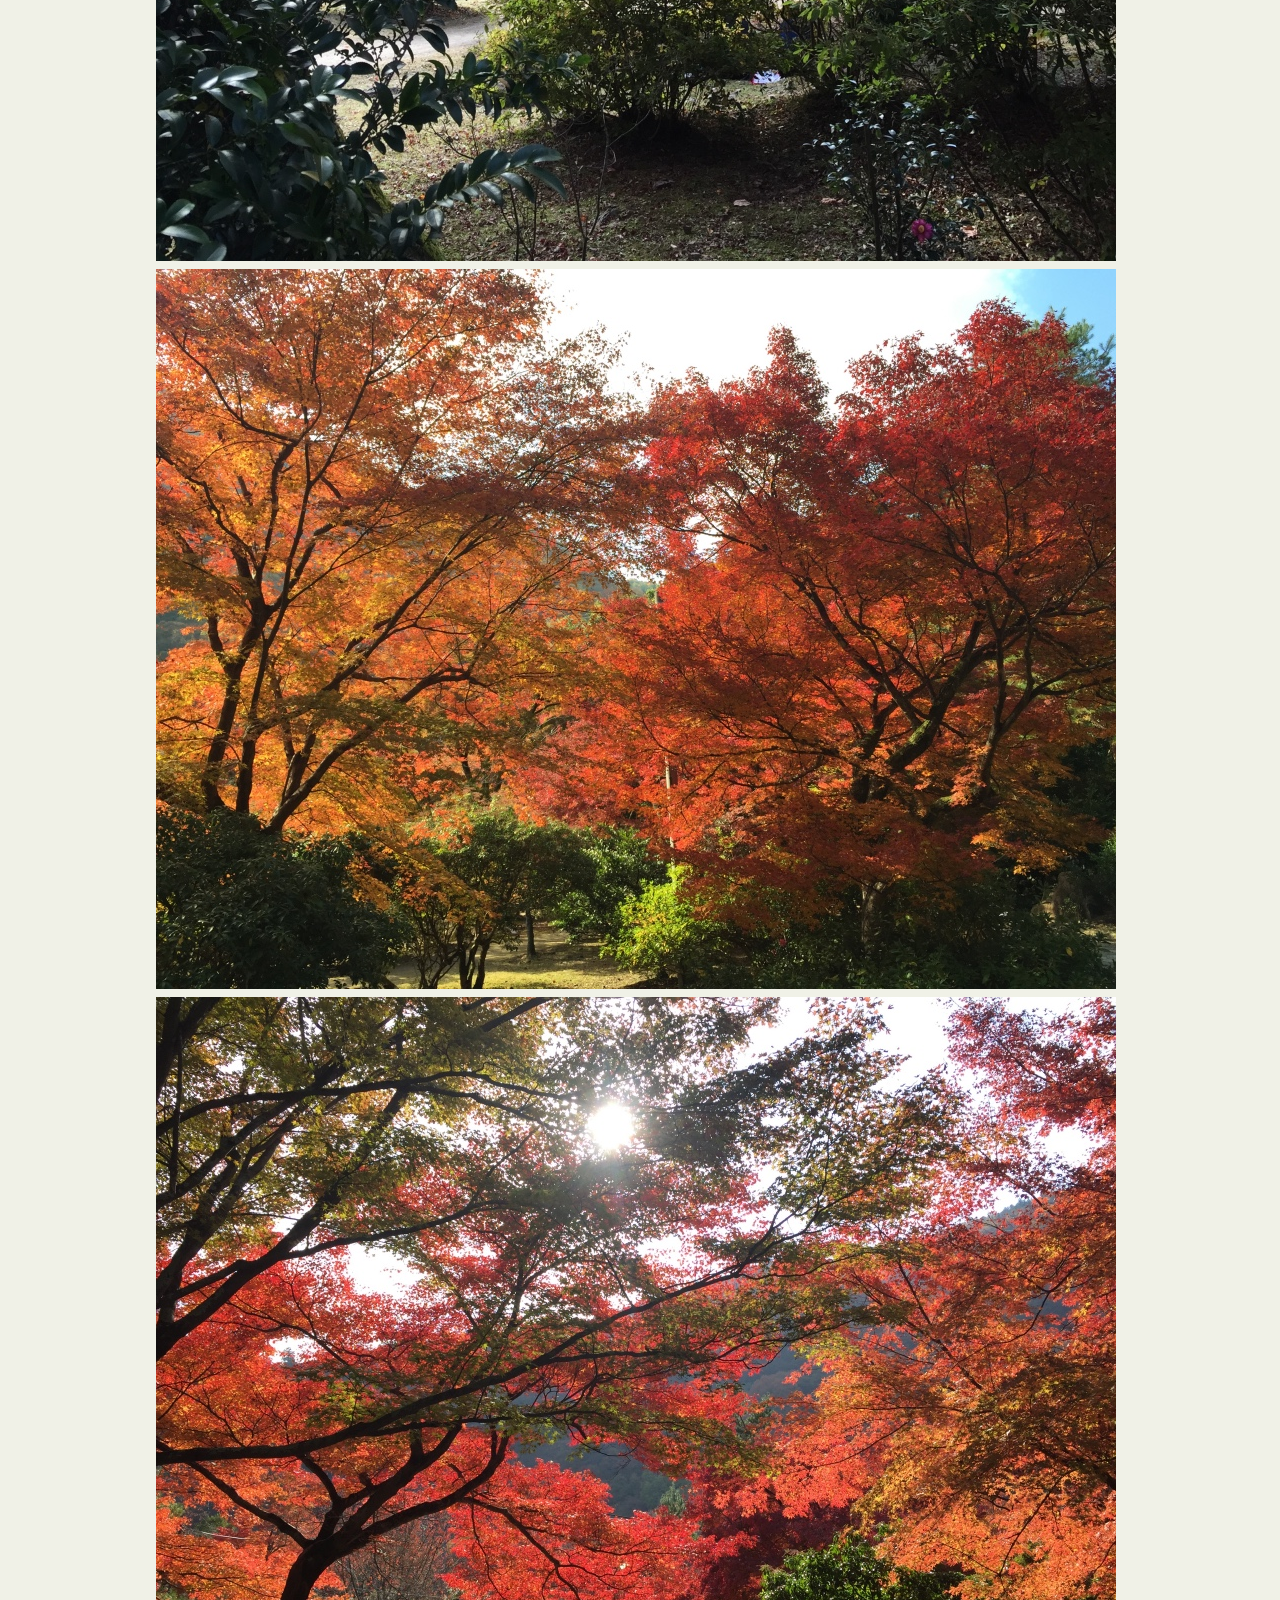
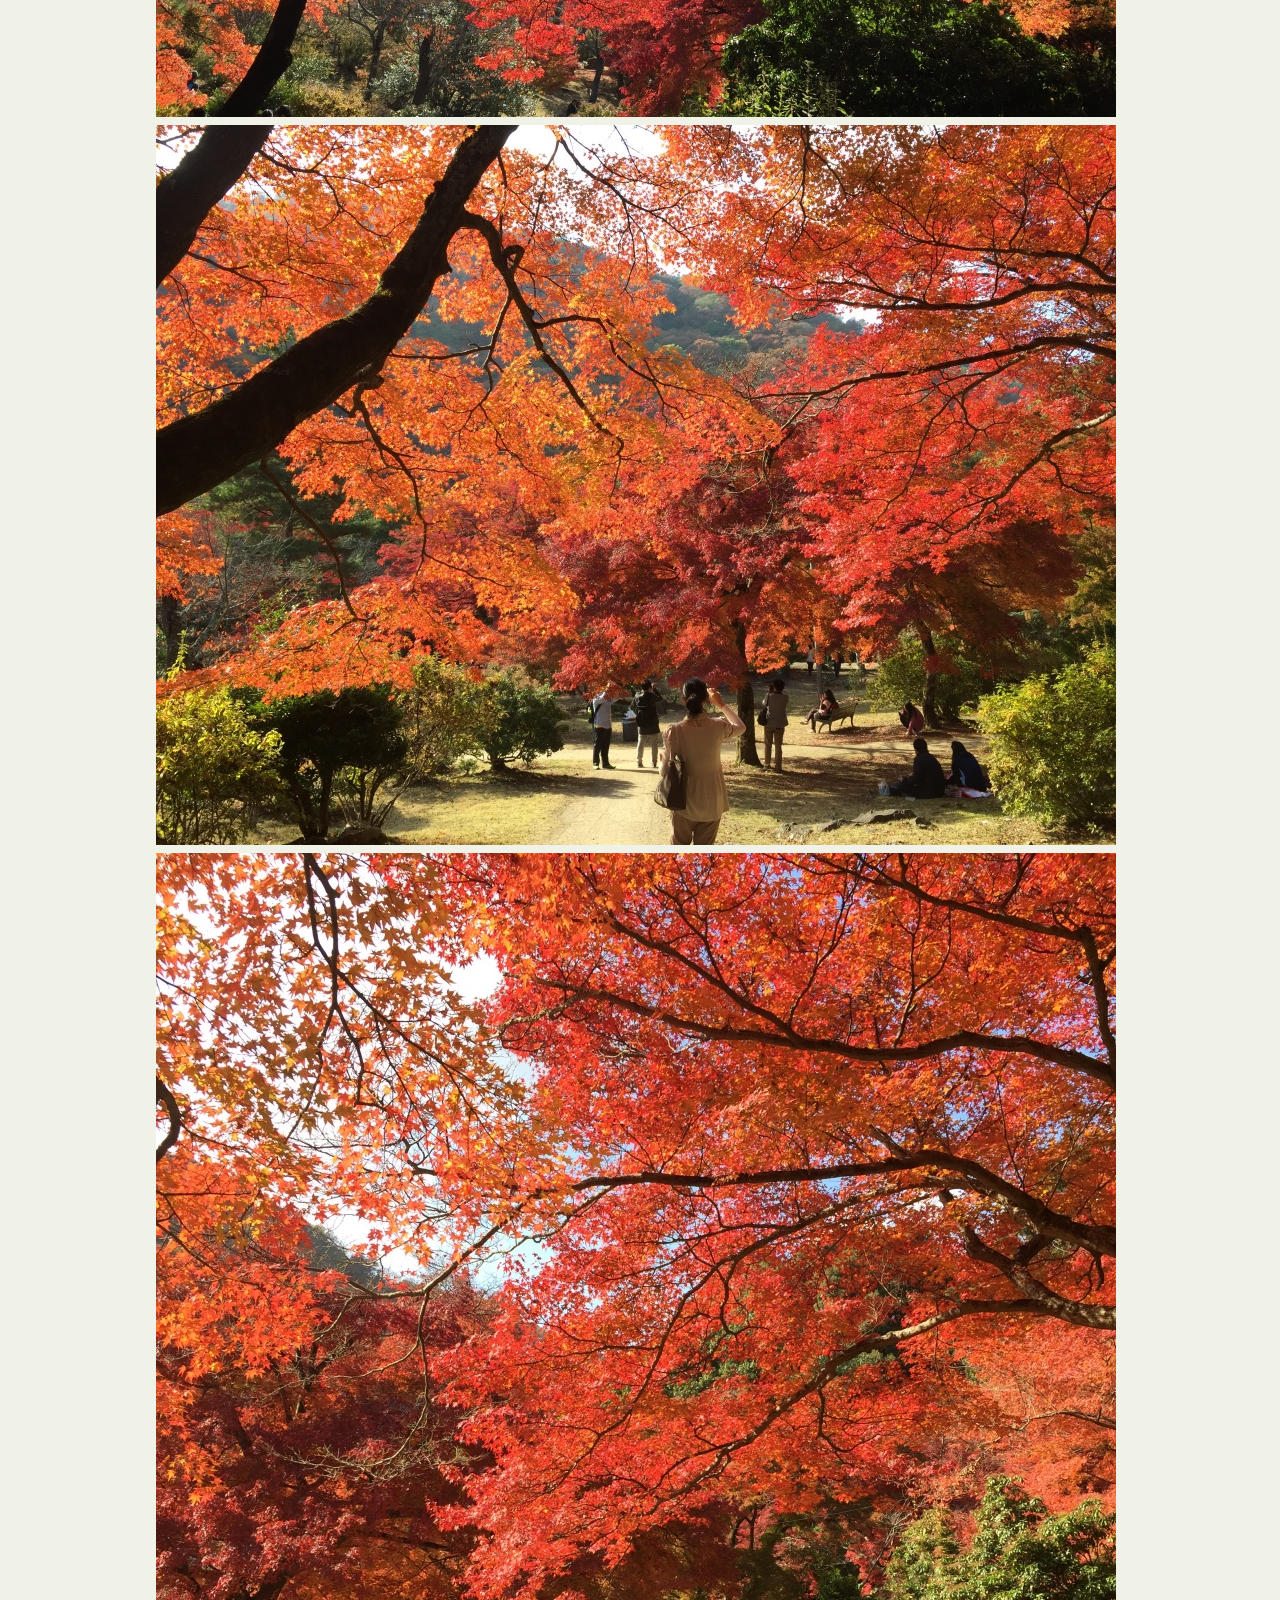
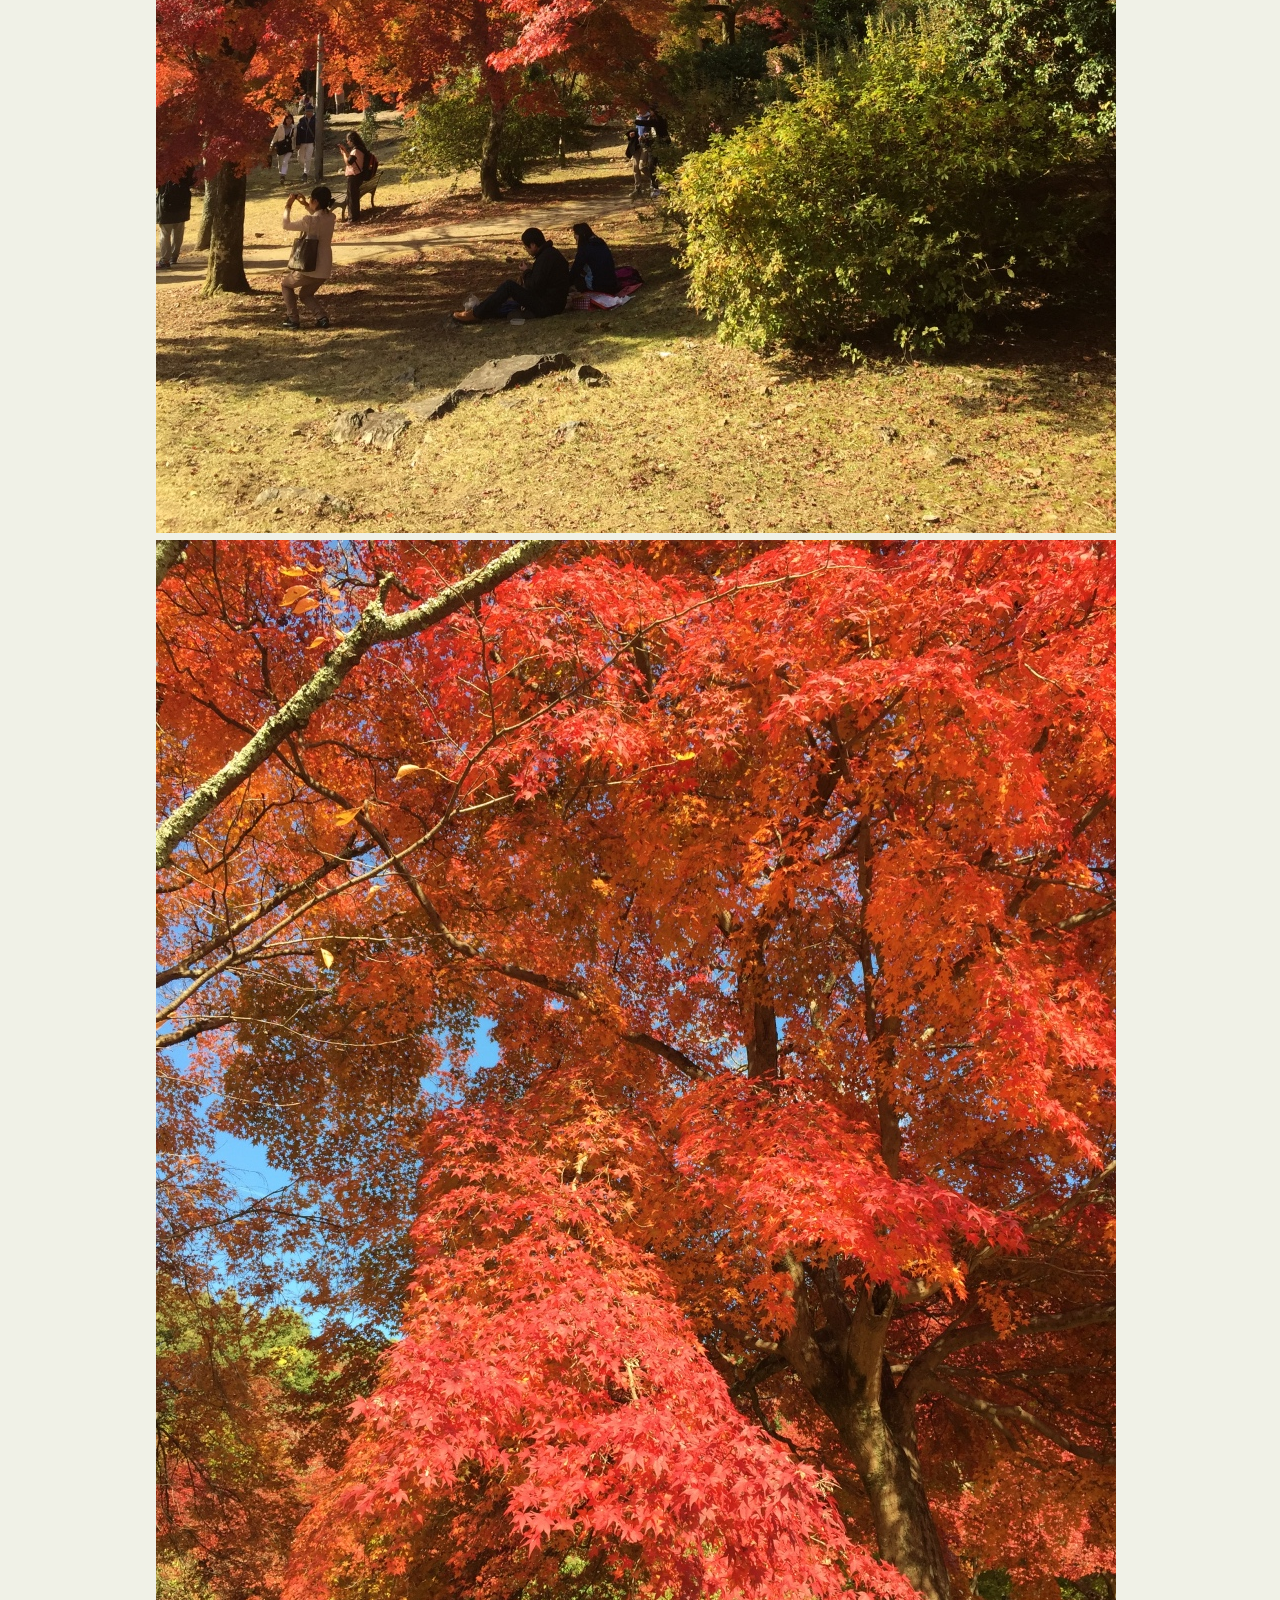
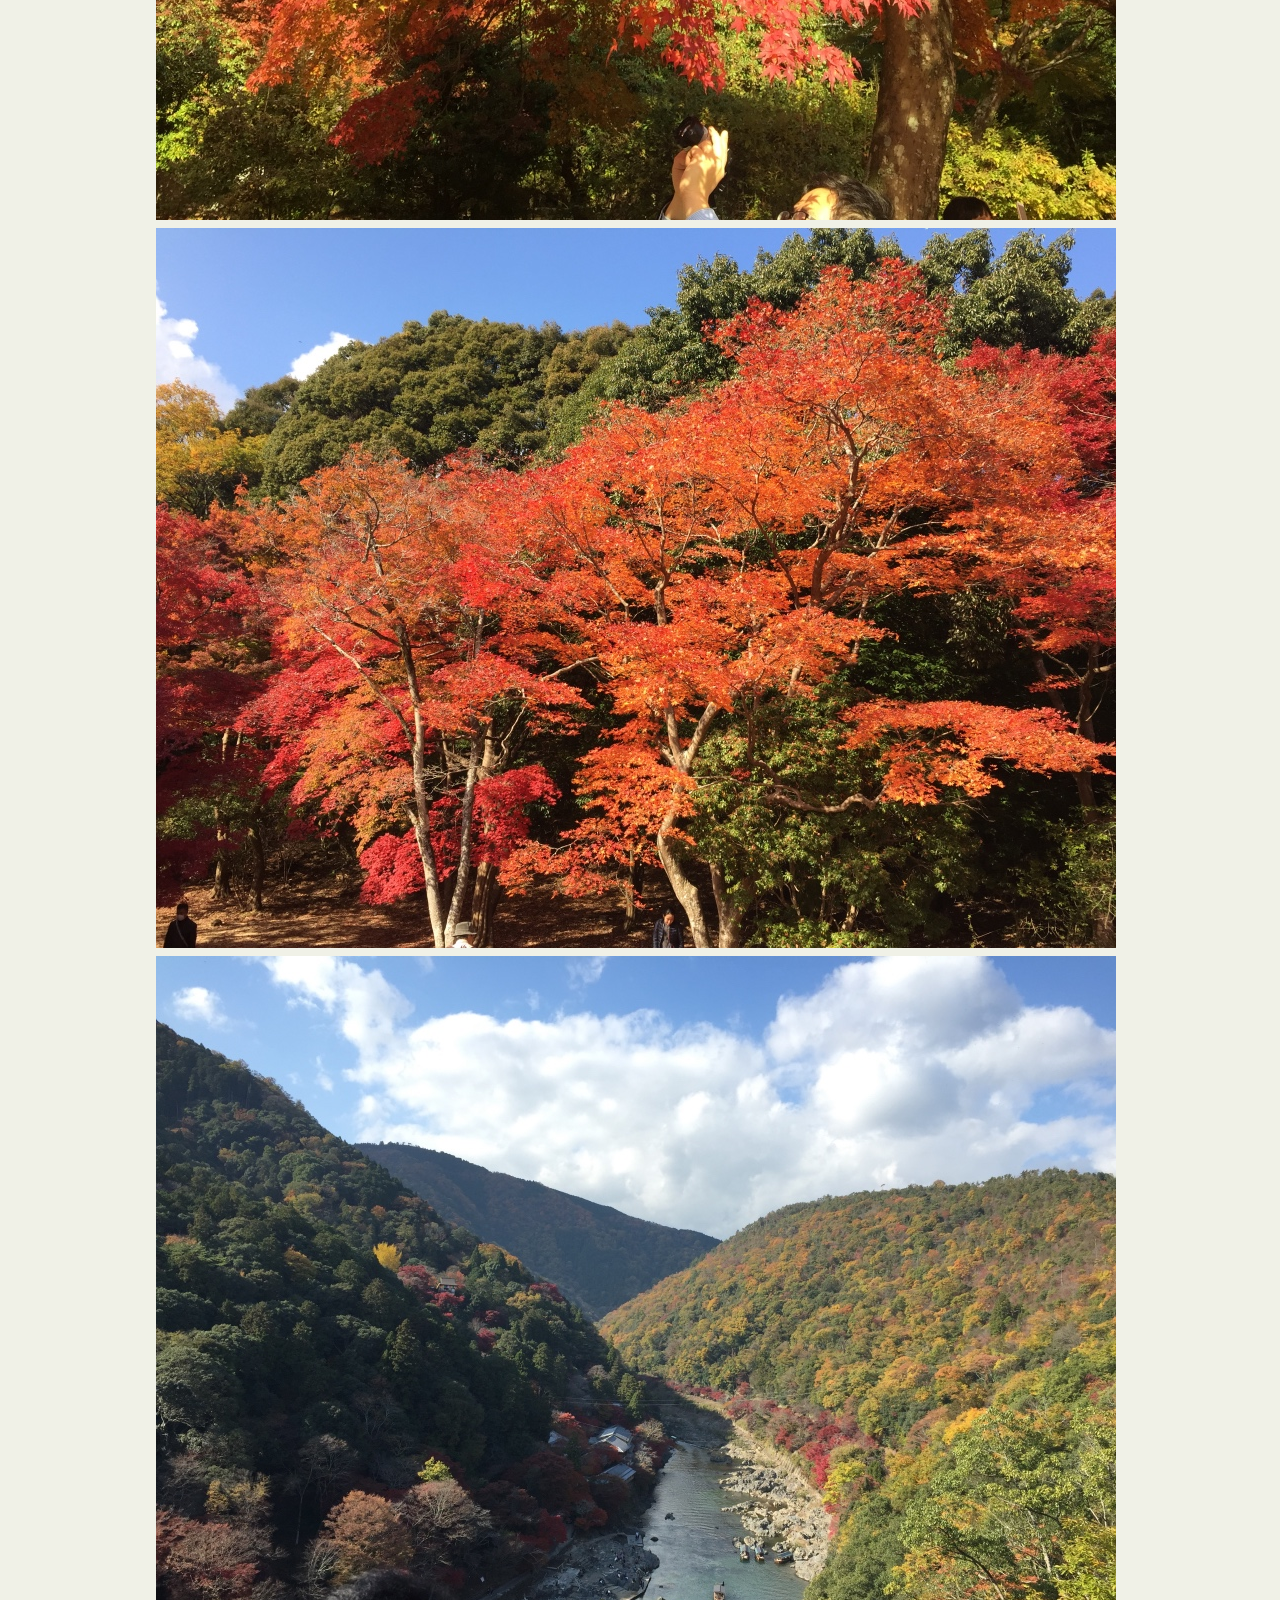
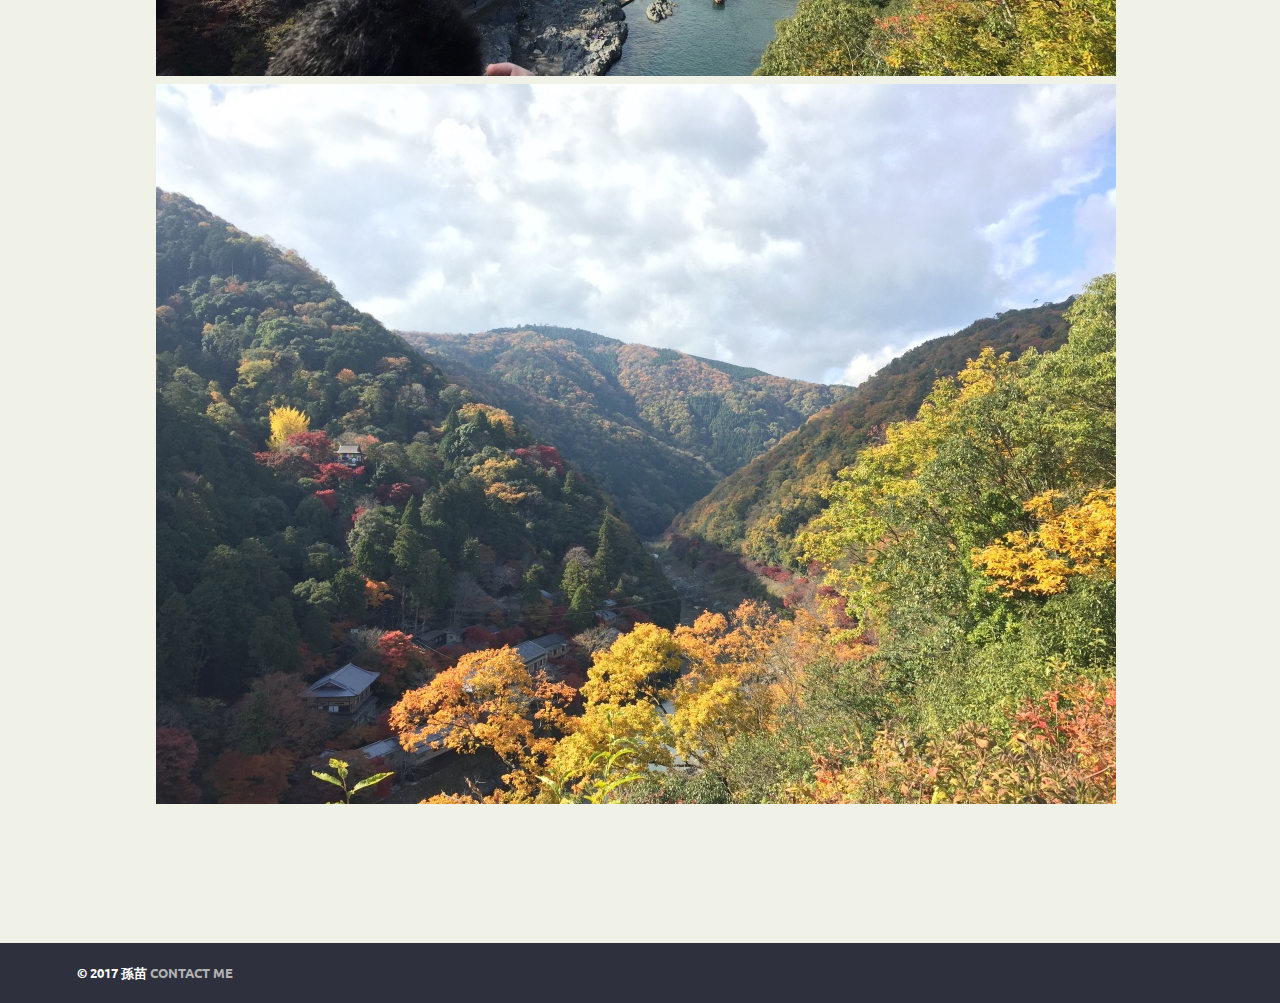
<file: styled-2/index.html>
<!doctype html>
<html lang="en" class="no-js">
<head>
	
<meta http-equiv="Content-Type" content="text/html; charset=utf-8" />
		<meta name="Author" content="Sun Miao" />
		<meta name="description" content="大家好，cninjp.com是我的个人网站。记录在日本旅行的点滴。" />
		<meta name="robots" content="index, follow" />
		<meta name="generator" content="RapidWeaver" />
		
	<meta charset="UTF-8">
	<meta name="viewport" content="width=device-width, initial-scale=1">
	<link href='https://fonts.googleapis.com/css?family=Droid+Sans:400,700|Ubuntu:300,400,700|Merriweather:400,700?rwcache=513402445' rel='stylesheet' type='text/css'>
	<link rel="stylesheet" type="text/css" media="all" href="../rw_common/themes/split/consolidated.css?rwcache=513402445" />
		 	
	
	
	<script src="https://ajax.googleapis.com/ajax/libs/jquery/1.11.0/jquery.min.js"></script>
	<script src="../rw_common/themes/split/js/modernizr.js?rwcache=513402445"></script>
	<title>Homepage Of Miao’s Diary</title>
	
	
	
	
	
</head>

<body>
	<header class="header">
		<div id="logo"><a href="cninjp.com"></a></div>

		<nav class="main-nav">
				<ul><li><a href="../" rel="">大阪篇</a></li><li><a href="./" rel="" id="current">京都篇</a></li><li><a href="../styled/" rel="">奈良篇</a></li><li><a href="../about/" rel="">About</a></li></ul>
		</nav> <!-- main-nav -->
	</header>

	<section id="intro">
		<div id="intro-background"></div>
		<div id="intro-tagline">
			<h1>Miao's  travel Diary in Japan</h1> 
		</div> 
	</section> 

	<main class="content">
		<section id="subheader">
		
				<nav class="secondary-nav">
					<ul></ul>
				</nav> <!-- secondary-nav -->
		</section>
		
		<div class="container">
		<aside id="aside" role="complementary">
			<div id="sidebar">
					<h3 class="sidebarTitle"></h3>
					
					<div id="archives">
					
					</div><!-- archives -->
			</div><!-- sidebar -->
		</aside><!-- aside -->
			<div id="contentContainer">
					<span style="font:24px STSongti-SC-Bold; font-weight:bold; font-weight:bold; ">岚山</span><span style="font:24px Times-Bold; font-weight:bold; font-weight:bold; "><br /></span><span style="font:16px Times-Roman; "><br /></span><span style="font:16px STSongti-SC-Regular; ">秋天是赏红叶的季节，在日本比较有名的赏红叶的地方就要数岚山的红叶。曾经周恩来也来过该地方，并留有一块石碑。<br />位于京都，距离大阪驱车一个半小时，赶上三连休，也是人满为患。<br /></span><p style="text-align:center;"><span style="font-size:15px; font-weight:bold; "><br /></span></p><p><img class="imageStyle" alt="IMG_0353" src="files/img_0353.jpg" width="960" height="1280" /><br /><img class="imageStyle" alt="IMG_0357" src="files/img_0357.jpg" width="960" height="720" /><br /><img class="imageStyle" alt="IMG_0363" src="files/img_0363.jpg" width="960" height="720" /><img class="imageStyle" alt="IMG_0365" src="files/img_0365.jpg" width="960" height="720" /><br /><img class="imageStyle" alt="IMG_0372" src="files/img_0372.jpg" width="960" height="1280" /><br /><img class="imageStyle" alt="IMG_0375" src="files/img_0375.jpg" width="960" height="1280" /><img class="imageStyle" alt="IMG_0382" src="files/img_0382.jpg" width="960" height="720" /><br /><img class="imageStyle" alt="IMG_0386" src="files/img_0386.jpg" width="960" height="720" /><br /><img class="imageStyle" alt="IMG_0397" src="files/img_0397.jpg" width="960" height="720" /><br /><br /><br /><br /><br /></p>
			</div>
		</div>
	</main> <!-- content -->
	
	<footer id="footer" role="contentinfo" class="clearfix">	
		<div id="footerContent">
			<div id="footerText">&copy; 2017 孫苗 <a href="#" id="rw_email_contact">Contact Me</a><script type="text/javascript">var _rwObsfuscatedHref0 = "mai";var _rwObsfuscatedHref1 = "lto";var _rwObsfuscatedHref2 = ":su";var _rwObsfuscatedHref3 = "n.m";var _rwObsfuscatedHref4 = "iao";var _rwObsfuscatedHref5 = ".20";var _rwObsfuscatedHref6 = "08@";var _rwObsfuscatedHref7 = "163";var _rwObsfuscatedHref8 = ".co";var _rwObsfuscatedHref9 = "m";var _rwObsfuscatedHref = _rwObsfuscatedHref0+_rwObsfuscatedHref1+_rwObsfuscatedHref2+_rwObsfuscatedHref3+_rwObsfuscatedHref4+_rwObsfuscatedHref5+_rwObsfuscatedHref6+_rwObsfuscatedHref7+_rwObsfuscatedHref8+_rwObsfuscatedHref9; document.getElementById("rw_email_contact").href = _rwObsfuscatedHref;</script></div>
		</div><!-- footerContainer -->
		<div class="clearer"></div>
	</footer><!-- footer -->
	<script src="../rw_common/themes/split/js/yuzoolthemes.js?rwcache=513402445"></script>
	<script type="text/javascript" src="../rw_common/themes/split/javascript.js?rwcache=513402445"></script>
</body>
</html><!-- END html -->
</file>
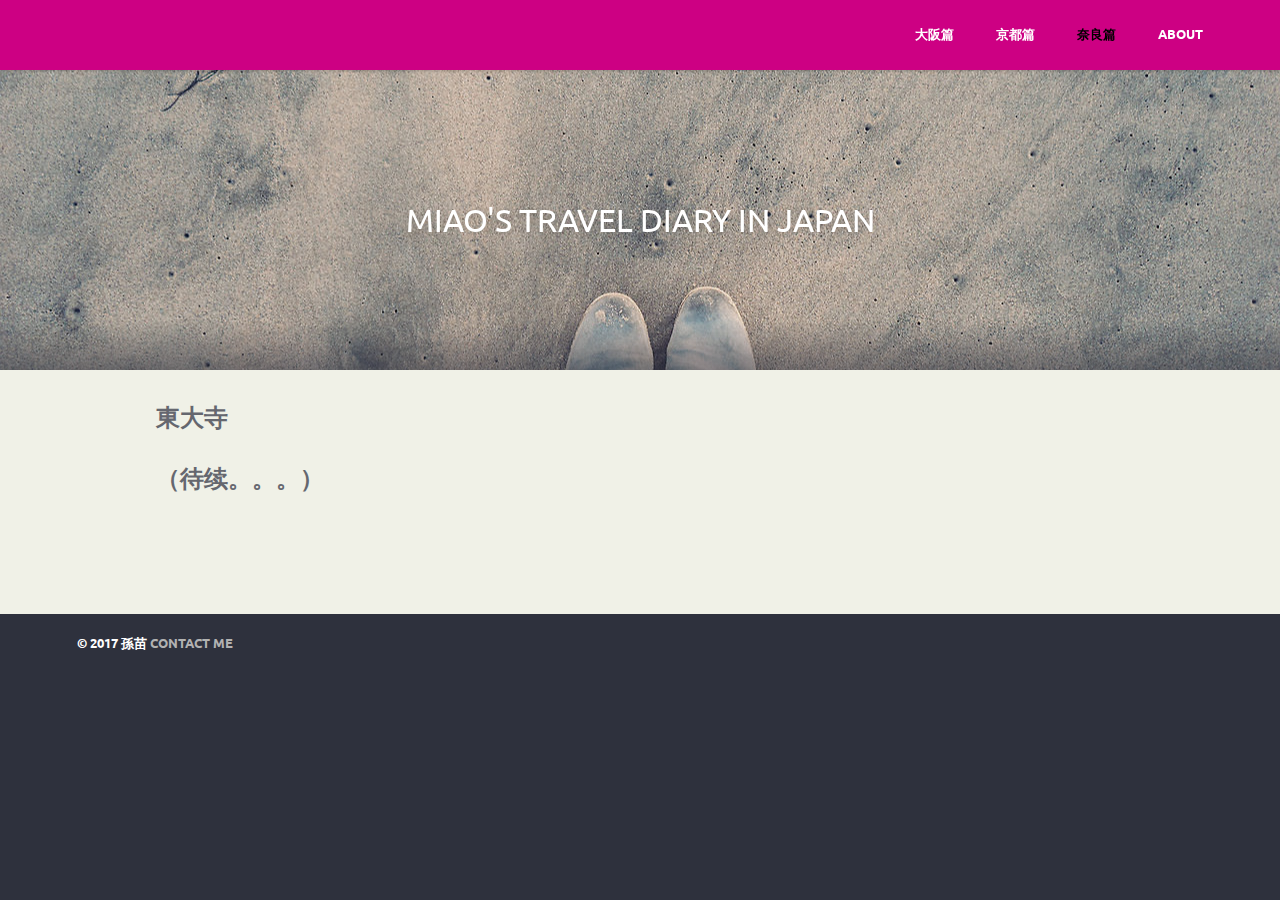
<file: styled/index.html>
<!doctype html>
<html lang="en" class="no-js">
<head>
	
<meta http-equiv="Content-Type" content="text/html; charset=utf-8" />
		<meta name="Author" content="Sun Miao" />
		<meta name="description" content="大家好，cninjp.com是我的个人网站。记录在日本旅行的点滴。" />
		<meta name="robots" content="index, follow" />
		<meta name="generator" content="RapidWeaver" />
		
	<meta charset="UTF-8">
	<meta name="viewport" content="width=device-width, initial-scale=1">
	<link href='https://fonts.googleapis.com/css?family=Droid+Sans:400,700|Ubuntu:300,400,700|Merriweather:400,700?rwcache=513402445' rel='stylesheet' type='text/css'>
	<link rel="stylesheet" type="text/css" media="all" href="../rw_common/themes/split/consolidated.css?rwcache=513402445" />
		 	
	
	
	<script src="https://ajax.googleapis.com/ajax/libs/jquery/1.11.0/jquery.min.js"></script>
	<script src="../rw_common/themes/split/js/modernizr.js?rwcache=513402445"></script>
	<title>Homepage Of Miao’s Diary</title>
	
	
	
	
	
</head>

<body>
	<header class="header">
		<div id="logo"><a href="cninjp.com"></a></div>

		<nav class="main-nav">
				<ul><li><a href="../" rel="">大阪篇</a></li><li><a href="../styled-2/" rel="">京都篇</a></li><li><a href="./" rel="" id="current">奈良篇</a></li><li><a href="../about/" rel="">About</a></li></ul>
		</nav> <!-- main-nav -->
	</header>

	<section id="intro">
		<div id="intro-background"></div>
		<div id="intro-tagline">
			<h1>Miao's  travel Diary in Japan</h1> 
		</div> 
	</section> 

	<main class="content">
		<section id="subheader">
		
				<nav class="secondary-nav">
					<ul></ul>
				</nav> <!-- secondary-nav -->
		</section>
		
		<div class="container">
		<aside id="aside" role="complementary">
			<div id="sidebar">
					<h3 class="sidebarTitle"></h3>
					
					<div id="archives">
					
					</div><!-- archives -->
			</div><!-- sidebar -->
		</aside><!-- aside -->
			<div id="contentContainer">
					<span style="font:24px STSongti-SC-Bold; font-weight:bold; font-weight:bold; ">東大寺</span><span style="font:24px Times-Bold; font-weight:bold; font-weight:bold; "><br /><br /></span><span style="font:24px STSongti-SC-Bold; font-weight:bold; font-weight:bold; ">（待续。。。）</span><span style="font:24px Times-Bold; font-weight:bold; font-weight:bold; "><br /></span><span style="font:16px Times-Roman; "><br /></span><p style="text-align:center;"><span style="font-size:15px; font-weight:bold; "><br /></span><span style="font-size:15px; font-weight:bold; "><br /></span></p>
			</div>
		</div>
	</main> <!-- content -->
	
	<footer id="footer" role="contentinfo" class="clearfix">	
		<div id="footerContent">
			<div id="footerText">&copy; 2017 孫苗 <a href="#" id="rw_email_contact">Contact Me</a><script type="text/javascript">var _rwObsfuscatedHref0 = "mai";var _rwObsfuscatedHref1 = "lto";var _rwObsfuscatedHref2 = ":su";var _rwObsfuscatedHref3 = "n.m";var _rwObsfuscatedHref4 = "iao";var _rwObsfuscatedHref5 = ".20";var _rwObsfuscatedHref6 = "08@";var _rwObsfuscatedHref7 = "163";var _rwObsfuscatedHref8 = ".co";var _rwObsfuscatedHref9 = "m";var _rwObsfuscatedHref = _rwObsfuscatedHref0+_rwObsfuscatedHref1+_rwObsfuscatedHref2+_rwObsfuscatedHref3+_rwObsfuscatedHref4+_rwObsfuscatedHref5+_rwObsfuscatedHref6+_rwObsfuscatedHref7+_rwObsfuscatedHref8+_rwObsfuscatedHref9; document.getElementById("rw_email_contact").href = _rwObsfuscatedHref;</script></div>
		</div><!-- footerContainer -->
		<div class="clearer"></div>
	</footer><!-- footer -->
	<script src="../rw_common/themes/split/js/yuzoolthemes.js?rwcache=513402445"></script>
	<script type="text/javascript" src="../rw_common/themes/split/javascript.js?rwcache=513402445"></script>
</body>
</html><!-- END html -->
</file>
<file: rw_common/themes/split/consolidated.css>
html,body,div,span,applet,object,iframe,h1,h2,h3,h4,h5,h6,p,blockquote,pre,a,abbr,acronym,address,big,cite,code,del,dfn,em,img,ins,kbd,q,s,samp,small,strike,strong,sub,sup,tt,var,b,u,i,center,dl,dt,dd,ol,ul,li,fieldset,form,label,legend,table,caption,tbody,tfoot,thead,tr,th,td,article,aside,canvas,details,embed,figure,figcaption,footer,header,hgroup,menu,nav,output,ruby,section,summary,time,mark,audio,video{margin:0;padding:0;border:0;font-size:100%;font:inherit;vertical-align:baseline}article,aside,details,figcaption,figure,footer,header,hgroup,menu,nav,section,main{display:block}body{line-height:1}ol,ul{list-style:none}blockquote,q{quotes:none}blockquote:before,blockquote:after,q:before,q:after{content:'';content:none}table{border-collapse:collapse;border-spacing:0}html * {    -webkit-font-smoothing: antialiased;    -moz-osx-font-smoothing: grayscale;    -webkit-text-size-adjust: none;}*,*:after,*:before {    -webkit-box-sizing: border-box;    -moz-box-sizing: border-box;    box-sizing: border-box;}body {    font-size: 100%;    font-family: "Ubuntu", sans-serif;    background-color: #2e313d;    padding-top: 0px!important;}img {    max-width: 100%;    height: auto;}.image-left {float: left;position: relative;padding: 0;margin: 10px;}.image-right {float: right;position: relative;padding: 0;margin: 10px;}.container {    width: 90%;    max-width: 768px;    margin: 0 auto;    padding-top: 2em;}.container::after {    content: '';    display: table;    clear: both;}.header {    position: fixed;    top: 0;    left: 0;    width: 100%;    height: 50px;    background: #c52b9f;    box-shadow: 0 1px 3px rgba(0, 0, 0, 0.2);    z-index: 3;}.header:after {    content: "";    display: table;    clear: both;}.header #logo {    float: left;    margin: 13px 0 0 5%;}.header #logo img {    display: block;    max-width: 100px;    height: auto;}@media only screen and (min-width: 768px) {    .header {        height: 70px;    }    .header #logo {        margin: 23px 0 0 5%;    }}.main-nav {    float: right;    margin-right: 5%;    width: 44px;    height: 100%;    background: url("images/icon-menu.svg") no-repeat center center;    background-size: 44px 44px;    cursor: pointer;}.main-nav ul {    position: absolute;    top: 0;    left: 0;    width: 100%;    -webkit-transform: translateY(-100%);    -moz-transform: translateY(-100%);    -ms-transform: translateY(-100%);    -o-transform: translateY(-100%);    transform: translateY(-100%);}.main-nav ul.is-visible {    -webkit-transform: translateY(50px);    -moz-transform: translateY(50px);    -ms-transform: translateY(50px);    -o-transform: translateY(50px);    transform: translateY(50px);}.main-nav a {    display: block;    height: 50px;    line-height: 50px;    padding-left: 5%;    background: #2e313d;    border-top: 1px solid #353846;    color: #FFF;}.main-nav li {    margin-bottom: 0!important}@media only screen and (min-width: 768px) {    .main-nav {        width: auto;        height: auto;        background: 0;        cursor: auto;    }    .main-nav ul {        position: static;        width: auto;        -webkit-transform: translateY(0);        -moz-transform: translateY(0);        -ms-transform: translateY(0);        -o-transform: translateY(0);        transform: translateY(0);        line-height: 65px;    }    .main-nav ul.is-visible {        -webkit-transform: translateY(0);        -moz-transform: translateY(0);        -ms-transform: translateY(0);        -o-transform: translateY(0);        transform: translateY(0);    }    .main-nav li {        display: inline;        margin-left: 1em;    }    .main-nav a {        display: inline-block;        height: auto;        line-height: normal;        background: transparent!important;        padding: .6em 1em;        border-top: 0;        font-size: 13px;        font-size: .8125rem;        font-weight: bold;        text-transform: uppercase;    }}.secondary-nav {    pointer-events: auto;    white-space: nowrap;    -webkit-overflow-scrolling: touch;    overflow-x: auto;    overflow-y: hidden;    display: block;    height: auto;    line-height: 60px;    width: 100%;    z-index: 9999;}.secondary-nav ul {    position: static;    top: 65px;    left: 0;    width: 100%;    line-height: 40px;    padding-left: 10px;    background: #2e313d;}  .secondary-nav ul ul {margin: 0px; line-height: 54px!important;}.secondary-nav ul.is-visible {    -webkit-transform: translateY(50px);    -moz-transform: translateY(50px);    -ms-transform: translateY(50px);    -o-transform: translateY(50px);    transform: translateY(50px);}.secondary-nav a {    display: block;    height: 50px;    line-height: 50px;    padding-left: 0;    color: #FFF;    font-size: 1em;    margin-right: 1em;}.secondary-nav li {    line-height: 0;    margin-bottom: 0;    display: inline-block;    margin-right: 0;    margin-top: 0;}@media only screen and (min-width: 768px) {    .secondary-nav {        width: auto;        height: auto;        background: 0;        cursor: auto;    }    .secondary-nav ul {        position: static;        width: 100%;        -webkit-transform: translateY(0);        -moz-transform: translateY(0);        -ms-transform: translateY(0);        -o-transform: translateY(0);        transform: translateY(0);        line-height: 40px;    }    .secondary-nav ul.is-visible {        -webkit-transform: translateY(0);        -moz-transform: translateY(0);        -ms-transform: translateY(0);        -o-transform: translateY(0);        transform: translateY(0);    }    .secondary-nav li {        display: inline-block;        margin-left: 1em;        margin-right: 0;    }    .secondary-nav a {        display: block;        height: auto;        line-height: normal;        background: transparent;        padding: .6em 1em;        border-top: 0;        font-size: 13px;        font-size: .8125rem;        font-weight: bold;        text-transform: uppercase;    }}#intro {    position: relative;    height: 300px;    margin-top: 50px;    z-index: 1;}#intro #intro-background {    height: 100%;    width: 100%;background-repeat: no-repeat;background-position: center center;background-size: cover;box-shadow: 0 0 30px rgba(0, 0, 0, 0.5);}#intro #intro-tagline {    position: absolute;    width: 90%;    max-width: 1170px;    left: 50%;    top: 50%;    bottom: auto;    right: auto;    -webkit-transform: translateX(-50%) translateY(-50%);    -moz-transform: translateX(-50%) translateY(-50%);    -ms-transform: translateX(-50%) translateY(-50%);    -o-transform: translateX(-50%) translateY(-50%);    transform: translateX(-50%) translateY(-50%);}#intro h1 {    text-transform: uppercase;    font-size: 24px;    font-size: 1.5rem;    text-align: center;    color: #fff;    text-shadow: 0 2px 6px rgba(0, 0, 0, 0.2);}@media only screen and (min-width: 768px) {    #intro {        height: 400px;        margin-top: 70px;    }    #intro h1 {        font-size: 30px;        font-size: 1.875rem;    }}@media only screen and (min-width: 1170px) {    #intro {        position: fixed;        top: 70px;        left: 0;        width: 100%;        height: 500px;        margin-top: 0;    }    #intro .intro-background {        -webkit-transform-origin: 50% 100%;        -moz-transform-origin: 50% 100%;        -ms-transform-origin: 50% 100%;        -o-transform-origin: 50% 100%;        transform-origin: 50% 100%;        -webkit-backface-visibility: hidden;        backface-visibility: hidden;    }    #intro h1 {        font-size: 32px;        font-size: 2rem;    }}.content {    position: relative;    padding-right: 0;    padding-bottom: 2em;    padding-left: 0;    line-height: 1.6;    color: #65676f;    background-color: #f0f1e7;    z-index: 2;}.content::before {    content: '';    position: absolute;    bottom: 100%;    left: 0;    width: 100%;    height: 50px;    background: -webkit-linear-gradient(bottom, rgba(46, 49, 61, 0.5), rgba(46, 49, 61, 0));background: linear-gradient(to top, rgba(46, 49, 61, 0.5), rgba(46, 49, 61, 0));}.no-cssgradients .cd-content::before {display: none;}.content h2 {font-size: 20px;font-size: 1.25rem;}.content p {margin: 1em 0;}@media only screen and (min-width: 768px) {.content {        line-height: 1.8;padding-bottom: 2em;}    .content h2 {font-size: 30px;font-size: 1.875rem;}}@media only screen and (min-width: 1170px) {.content {        padding: 0 0 2em;margin-top: 570px;}}#footer {left: 0;width: 100%;background: #2e313d;}#footerContent {display: block;height: auto;line-height: normal;background: transparent;padding: 1.6em 1em;border-top: 0;font-size: 13px;font-size: .8125rem;font-weight: bold;text-transform: uppercase;margin-left: 5%;}h1,h2,h3,h4,h5,h6 {font-weight: normal;}h1 a,h2 a,h3 a,h4 a,h5 a,h6 a {font-weight: inherit;}h1 {font-size: 28px;line-height: 50px;}h2 {font-size: 22px;line-height: 30px;}h3 {font-size: 18px;line-height: 34px;}h4 {font-size: 16px;line-height: 30px;}h5 {font-size: 14px;line-height: 24px;}h6 {font-size: 12px;line-height: 21px;}em {font-style: italic;}strong {font-weight: bold;color: #333;}small {font-size: 80%;}a,a:visited {text-decoration: none;}ul {list-style: none outside;}ol {list-style: decimal;}ul.square {list-style: square outside;}ul.circle {list-style: circle outside;}ul.disc {list-style: disc outside;}ul ul,ul ol,ol ol,ol ul {margin: 4px 0 5px 30px;font-size: 90%;}ul ul li,ul ol li,ol ol li,ol ul li {margin-bottom: 6px;}li {line-height: 18px;margin-bottom: 12px;}ul.large li {line-height: 21px;}li p {line-height: 21px;}.container ul,.container ol {padding-left: 20px;}blockquote {border-left: 10px solid #ccc;padding: .5em 10px;quotes: "\201C""\201D""\2018""\2019";}blockquote:before {color: #ccc;content: open-quote;font-size: 4em;line-height: .1em;margin-right: .25em;vertical-align: -0.4em;}blockquote p {display: inline;}.blog-archive-month {color: #3f3f3f;}.blog-archive-link {color: #3f3f3f;}.blog-archive-link-enabled {color: #3f3f3f;}.blog-archive-link a:link,.blog-archive-link a:visited {color: #3f3f3f;}.blog-entry {margin-top: 5px;margin-bottom: 20px;}.blog-entry-body {padding-right: 30px;padding-top: 15px;max-width: 500px;margin-bottom: 50px;border-bottom: 1px solid #dadada;padding-bottom: 40px;}h1.blog-entry-title a:link {color: #3f3f3f;}.blog-entry-title {padding-top: 0;margin-bottom: 0;}.blog-entry-date {top: 15px;position: relative;margin-bottom: 20px;max-width: 530px;}.blog-entry-category {display: inline-block;padding: 5px;}.blog-entry-category a:link,.blog-entry-category a:visited {color: #3f3f3f;}.blog-entry-permalink a:link,.blog-entry-permalink a:visited {color: #3f3f3f;}.blog-read-more {color: #3f3f3f;}p.blog-entry-tags,p.blog-entry-tags a:link {color: #3f3f3f;margin-top: 10px;}ul.blog-tag-cloud {text-align: left;display: block;list-style-type: none;padding: 0;margin: 30px 0 0;}ul.blog-tag-cloud a:link {color: #3f3f3f;}#blog-archives {margin-top: 30px;}#blog-categories {margin-top: 10px;}.blog-category-link-enabled {color: #3f3f3f;}#blog-rss-feeds {margin-top: 30px;}.blog-rss-link {color: #3f3f3f;}.blog-comments-rss-link {color: #3f3f3f;}.filesharing-item {background-color: #e5e5e5;padding: 30px;margin-top: 40px;margin-bottom: 40px;}.filesharing-item-title a:link {color: #3f3f3f;font-size: 14px;}.filesharing-item-title a:hover {color: #b2b2b2;}.filesharing-item-description {margin-top: 10px;}.album-title {font-size: 18px;line-height: 28px;font-weight: bold;margin-bottom: 20px;margin-top: 60px;padding-left: 30px;}.album-description {margin-bottom: 20px;}.album-wrapper {padding-left: 30px;}.thumbnail-wrap {float: left;margin-right: 30px;margin-bottom: 80px;padding-right: 10px;display: block;width: 100%;}.thumbnail-frame {cursor: pointer}.thumbnail-frame img {position: relative;cursor: pointer;border: 10px solid #fff;box-shadow: 0 2px 3px rgba(0, 0, 0, 0.2);}.thumbnail-frame:hover {-webkit-transform: scale(1.05);z-index: 1;}.photo-background {padding: 60px;text-align: center;}.photo-navigation {margin: 20px;}.photo-links {padding: 8px;}.photo-navigation a:link,.photo-navigation a:visited {color: #3f3f3f;}.photo-navigation a:hover {color: #b2b2b2;}.photo-frame {max-width: 100%;height: auto;position: relative;border: 10px solid #fff;box-shadow: 0 2px 3px rgba(0, 0, 0, 0.2);}.photo-title {font-size: 24px;line-height: 28px;font-weight: bold;margin-bottom: 20px;}.photo-caption {font-size: 18px;line-height: 22px;}.movie-description {margin-top: 20px;margin-bottom: 20px;}.movie-thumbnail-frame {margin-bottom: 20px;width: 32%;display: block;float: right;margin-left: 5px;margin-right: 8px;}.movie-thumbnail-frame:hover {-webkit-transform: scale(1.05);z-index: 1;}.movie-thumbnail-frame img {width: 100%!important;height: auto!important;}.movie-thumbnail-caption {text-align: center;padding-top: 5px;margin: 0;overflow: hidden;}.movie-background {width: 100%;text-align: center;}.message-text {color: #3f3f3f;margin-bottom: 10px;margin-left: 10px;margin-top: 40px;}label {color: #3f3f3f;margin-left: 10px;}form br {}.form-input-field,.form-input-textarea {background-color: #ebebeb;width: 310px;display: block;line-height: 1.3em;padding: 8px 16px;font-size: 1.8em;margin: 0 6px 6px auto;outline: 0;height: 20px;border: 0;-webkit-transition: all .4s;-moz-transition: all .4s;-ms-transition: all .4s;-o-transition: all .4s;transition: all .4s;color: #fff;}.form-input-field:focus,.textarea.form-input-field:focus {background-color: #838383;color: white;}.form-input-field {width: 300px;height: 50px;margin-bottom: 0px;margin-left: 10px;}textarea.form-input-field {width: 70%;max-width: 500px;height: 300px;margin-bottom: 0px;}.form-input-button {width: auto;line-height: 20px;height: 30px;font-size: 16px;cursor: pointer;color: #fff;-webkit-appearance: none;margin-left: 10px;text-transform: uppercase;border: 0;padding: 12px 35px 30px;background: 0;-moz-border-radius: 2px;border-radius: 2px;-webkit-border-radius: 2px;margin-top: 20px;}.form-input-button:hover {background-color: #ff6860;-webkit-transition: all .4s;-moz-transition: all .4s;-ms-transition: all .4s;-o-transition: all .4s;transition: all .4s;}form select {padding: 5px 15px;-webkit-appearance: button;-webkit-border-radius: 0;-webkit-box-shadow: 0;-webkit-padding-end: 20px;-webkit-padding-start: 5px;-webkit-user-select: none;-moz-border-radius: 0;-moz-box-shadow: 0;-moz-padding-end: 5px;-moz-padding-start: 5px;-moz-user-select: none;-moz-linear-gradient: #fafafa, #f4f4f4 40%, #e5e5e5;color: #555;overflow: hidden;text-overflow: ellipsis;white-space: nowrap;width: 300px;height: 50px;font-size: 1em;background: #d8d9d8;background-repeat: no-repeat;background-position: center;}form select,form select:focus {outline: 0;height: 50px;font-size: 1em;width: 300px!important;}ul.tree {margin: 40px 0 0 40px;}ul.tree>li {float: none;margin-bottom: 20px;list-style: none;}ul.tree ul {padding-top: 10px;list-style: none;font-size: 18px;line-height: 28px;padding-bottom: 5px;}ul.tree ul li ul {display: none;}ul.tree a:link {color: #3f3f3f;}ul.tree a:hover {color: #b2b2b2;}ul.tree ul li a {color: #b2b2b2!important;}ul.tree ul li a:hover {text-decoration: underline;}ul.tree li ul li {padding-top: 15px;}#aside {float: right;width: 28%;margin-left: 10%;}#sidebar {width: 100%;margin: 0 auto;}#sidebar li {line-height: 1em;}#sidebar {width: 100%;margin: 0 auto;}#sidebar li {line-height: 1em;}@media only screen and (max-width: 767px) {#aside {        float: none;width: 100%;margin-left: 0;}    #sidebar {width: 100%;}    #sidebar {margin-bottom: 0;}}@media only screen and (max-width: 767px) {#aside {        float: none;width: 100%;margin-left: 0;}    #sidebar {width: 100%;}    #sidebar {margin-bottom: 20px;}}@media only screen and (max-width: 480px) {.form-input-field {        width: 85%!important;}    textarea.form-input-field {width: 85%!important;}    .message-text {width: 85%!important;}    form select {width: 85%!important;}    .form-input-field,    .form-input-button,    label,    .message-text,    form select {margin-left: 20px!important;}}/* RapidCart */.rcItemThumb {margin-top: 20px;}#rcHeader img, .rcButton img, .rcCartTools img {max-width: auto;width: auto;}/* @end *//* iPad Portrait Navigation Adjustment */@media only screen and (min-device-width: 768px) and (max-device-width: 1024px) and (orientation: portrait) {.main-nav {    float: right;margin-right: 5%;width: 44px;height: 100%;background: url("images/icon-menu.svg") no-repeat center center;background-size: 44px 44px;cursor: pointer;}.main-nav ul {position: absolute;top: 0;left: 0;width: 100%;-webkit-transform: translateY(-100%);-moz-transform: translateY(-100%);-ms-transform: translateY(-100%);-o-transform: translateY(-100%);transform: translateY(-100%);padding-top: 20px;}.main-nav ul.is-visible {-webkit-transform: translateY(50px);-moz-transform: translateY(50px);-ms-transform: translateY(50px);-o-transform: translateY(50px);transform: translateY(50px);}.main-nav a {display: block;height: 50px;line-height: 30px;padding-left: 5%;text-transform: none;font-weight: normal;font-size: 1em;border-top: 1px solid #353846;}.main-nav li {margin-bottom: 0!important;display: block!!important;margin-left: 0em!important}}/* @end */#container,#breadcrumb li:last-child a,form label,.message-text,.photo-title {color: #65676F;}.filesharing-item-title a:link {color: #65676F;}h1.blog-entry-title a:link,.blog-entry-title a,.blog-entry-title,.album-title,.movie-page-title,h1,h2,h3,h4,h5,h6 {color: #65676F;}.content {color: #65676F;background-color: #F0F1E7;}a:link,a:visited,.photo-navigation a:link,.photo-navigation a:visited {color: #65676F;}a:hover,.photo-navigation a:hover {color: #65676F;}.main-nav a {color: #FFFFFF;background: #2E313D;}.main-nav a:hover {color: #000000;}/* iPad Portrait Navigation Adjustment */@media only screen and (min-device-width: 768px) and (max-device-width: 1024px) and (orientation: portrait) {.main-nav a {    color: #FFFFFF;background: #2E313D!important;}.main-nav a:hover {color: #000000;}}.main-nav a#current,a.currentAncestor.parent {color: #000000;}.secondary-nav ul {background: #2E313D;}.secondary-nav a {color: #FFFFFF;}.secondary-nav a:hover {color: #000000;}.secondary-nav a#current {color: #000000;}#intro h1 {color: #FFFFFF;}h1.siteTitle a:hover,h1.blog-entry-title a:hover {color: %colour_title*0.5%;}body {background-color: #2E313D;}#sidebar {background-color: %colour_sidebarBcrnd%;color: %colour_sidebarTxt%;}#sidebar a:link,#sidebar a:visited {color: %colour_sidebarLinks%;border-bottom: 1px solid %colour_sidebarLinks%;}#sidebar a:hover {color: %colour_sidebarLinksHover%;border-bottom: 1px solid %colour_sidebarLinksHover%;}#sidebar h1,#sidebar h2,#sidebar h3,#sidebar h4,#sidebar h5,#sidebar h6 {color: %colour_sidebarTitle%;}.header {background: #CD0083;}#footer {background: #2E313D;}#footerContent {color: #FFFFFF;}#footer a:link,#footer a:visited {color: #B2B2B2;}#footer a:hover,#footer a:active {color: #3F3F3F;}h1.siteTitle a {color: %colour_titleHeader%;}h2.entry-title a {color: %colour_entryTitle%;}.date-title {color: %colour_entryDate%;}ul.tree a:link {color: #65676F;}ul.tree ul li a {color: %colour_text%!important;}blockquote {border-left: 10px solid #CCCCCC;}blockquote:before {color: #CCCCCC;}button,.blog-entry-category {background: %colour_btn%!important;}button:hover,.blog-entry-category:hover {background: %colour_btnHover%!important;}.form-input-field,.form-input-textarea {color: #65676F;}form select {border-color: %colour_background%;}.form-input-field,.form-input-textarea {background-color: #EBEBEB;color: #FFFFFF;}.form-input-field:focus,.textarea.form-input-field:focus {background-color: #838383;color: #FFFFFF;}.form-input-button {background: #FF6860;color: #FFFFFF;}.form-input-button:hover {background-color: #000000;}#intro #intro-background{height:100%;width:100%;background:url("images/header.jpg") no-repeat center center;background-size:cover;box-shadow:0 0 30px rgba(0,0,0,0.5)}#intro {position: relative;height: 100px;margin-top: 50px;z-index: 1;}#intro h1 {font-size: 1.0rem;}h1 {line-height: 20px;}@media only screen and (min-width: 768px) {#intro {        height: 200px;margin-top: 70px;}        #intro h1 {font-size: 30px;font-size: 1.875rem;}}@media only screen and (min-width: 1170px) {#intro {        position: fixed;top: 70px;left: 0;width: 100%;height: 300px;margin-top: 0;}    #intro h1 {font-size: 32px;font-size: 2rem;}    .content {padding: 0;margin-top: 370px;}}.container{max-width:968px}#aside{display:none}#sidebar{display:none}
</file>
<file: rw_common/themes/split/consolidated-1.css>
html,body,div,span,applet,object,iframe,h1,h2,h3,h4,h5,h6,p,blockquote,pre,a,abbr,acronym,address,big,cite,code,del,dfn,em,img,ins,kbd,q,s,samp,small,strike,strong,sub,sup,tt,var,b,u,i,center,dl,dt,dd,ol,ul,li,fieldset,form,label,legend,table,caption,tbody,tfoot,thead,tr,th,td,article,aside,canvas,details,embed,figure,figcaption,footer,header,hgroup,menu,nav,output,ruby,section,summary,time,mark,audio,video{margin:0;padding:0;border:0;font-size:100%;font:inherit;vertical-align:baseline}article,aside,details,figcaption,figure,footer,header,hgroup,menu,nav,section,main{display:block}body{line-height:1}ol,ul{list-style:none}blockquote,q{quotes:none}blockquote:before,blockquote:after,q:before,q:after{content:'';content:none}table{border-collapse:collapse;border-spacing:0}html * {    -webkit-font-smoothing: antialiased;    -moz-osx-font-smoothing: grayscale;    -webkit-text-size-adjust: none;}*,*:after,*:before {    -webkit-box-sizing: border-box;    -moz-box-sizing: border-box;    box-sizing: border-box;}body {    font-size: 100%;    font-family: "Ubuntu", sans-serif;    background-color: #2e313d;    padding-top: 0px!important;}img {    max-width: 100%;    height: auto;}.image-left {float: left;position: relative;padding: 0;margin: 10px;}.image-right {float: right;position: relative;padding: 0;margin: 10px;}.container {    width: 90%;    max-width: 768px;    margin: 0 auto;    padding-top: 2em;}.container::after {    content: '';    display: table;    clear: both;}.header {    position: fixed;    top: 0;    left: 0;    width: 100%;    height: 50px;    background: #c52b9f;    box-shadow: 0 1px 3px rgba(0, 0, 0, 0.2);    z-index: 3;}.header:after {    content: "";    display: table;    clear: both;}.header #logo {    float: left;    margin: 13px 0 0 5%;}.header #logo img {    display: block;    max-width: 100px;    height: auto;}@media only screen and (min-width: 768px) {    .header {        height: 70px;    }    .header #logo {        margin: 23px 0 0 5%;    }}.main-nav {    float: right;    margin-right: 5%;    width: 44px;    height: 100%;    background: url("images/icon-menu.svg") no-repeat center center;    background-size: 44px 44px;    cursor: pointer;}.main-nav ul {    position: absolute;    top: 0;    left: 0;    width: 100%;    -webkit-transform: translateY(-100%);    -moz-transform: translateY(-100%);    -ms-transform: translateY(-100%);    -o-transform: translateY(-100%);    transform: translateY(-100%);}.main-nav ul.is-visible {    -webkit-transform: translateY(50px);    -moz-transform: translateY(50px);    -ms-transform: translateY(50px);    -o-transform: translateY(50px);    transform: translateY(50px);}.main-nav a {    display: block;    height: 50px;    line-height: 50px;    padding-left: 5%;    background: #2e313d;    border-top: 1px solid #353846;    color: #FFF;}.main-nav li {    margin-bottom: 0!important}@media only screen and (min-width: 768px) {    .main-nav {        width: auto;        height: auto;        background: 0;        cursor: auto;    }    .main-nav ul {        position: static;        width: auto;        -webkit-transform: translateY(0);        -moz-transform: translateY(0);        -ms-transform: translateY(0);        -o-transform: translateY(0);        transform: translateY(0);        line-height: 65px;    }    .main-nav ul.is-visible {        -webkit-transform: translateY(0);        -moz-transform: translateY(0);        -ms-transform: translateY(0);        -o-transform: translateY(0);        transform: translateY(0);    }    .main-nav li {        display: inline;        margin-left: 1em;    }    .main-nav a {        display: inline-block;        height: auto;        line-height: normal;        background: transparent!important;        padding: .6em 1em;        border-top: 0;        font-size: 13px;        font-size: .8125rem;        font-weight: bold;        text-transform: uppercase;    }}.secondary-nav {    pointer-events: auto;    white-space: nowrap;    -webkit-overflow-scrolling: touch;    overflow-x: auto;    overflow-y: hidden;    display: block;    height: auto;    line-height: 60px;    width: 100%;    z-index: 9999;}.secondary-nav ul {    position: static;    top: 65px;    left: 0;    width: 100%;    line-height: 40px;    padding-left: 10px;    background: #2e313d;}  .secondary-nav ul ul {margin: 0px; line-height: 54px!important;}.secondary-nav ul.is-visible {    -webkit-transform: translateY(50px);    -moz-transform: translateY(50px);    -ms-transform: translateY(50px);    -o-transform: translateY(50px);    transform: translateY(50px);}.secondary-nav a {    display: block;    height: 50px;    line-height: 50px;    padding-left: 0;    color: #FFF;    font-size: 1em;    margin-right: 1em;}.secondary-nav li {    line-height: 0;    margin-bottom: 0;    display: inline-block;    margin-right: 0;    margin-top: 0;}@media only screen and (min-width: 768px) {    .secondary-nav {        width: auto;        height: auto;        background: 0;        cursor: auto;    }    .secondary-nav ul {        position: static;        width: 100%;        -webkit-transform: translateY(0);        -moz-transform: translateY(0);        -ms-transform: translateY(0);        -o-transform: translateY(0);        transform: translateY(0);        line-height: 40px;    }    .secondary-nav ul.is-visible {        -webkit-transform: translateY(0);        -moz-transform: translateY(0);        -ms-transform: translateY(0);        -o-transform: translateY(0);        transform: translateY(0);    }    .secondary-nav li {        display: inline-block;        margin-left: 1em;        margin-right: 0;    }    .secondary-nav a {        display: block;        height: auto;        line-height: normal;        background: transparent;        padding: .6em 1em;        border-top: 0;        font-size: 13px;        font-size: .8125rem;        font-weight: bold;        text-transform: uppercase;    }}#intro {    position: relative;    height: 300px;    margin-top: 50px;    z-index: 1;}#intro #intro-background {    height: 100%;    width: 100%;background-repeat: no-repeat;background-position: center center;background-size: cover;box-shadow: 0 0 30px rgba(0, 0, 0, 0.5);}#intro #intro-tagline {    position: absolute;    width: 90%;    max-width: 1170px;    left: 50%;    top: 50%;    bottom: auto;    right: auto;    -webkit-transform: translateX(-50%) translateY(-50%);    -moz-transform: translateX(-50%) translateY(-50%);    -ms-transform: translateX(-50%) translateY(-50%);    -o-transform: translateX(-50%) translateY(-50%);    transform: translateX(-50%) translateY(-50%);}#intro h1 {    text-transform: uppercase;    font-size: 24px;    font-size: 1.5rem;    text-align: center;    color: #fff;    text-shadow: 0 2px 6px rgba(0, 0, 0, 0.2);}@media only screen and (min-width: 768px) {    #intro {        height: 400px;        margin-top: 70px;    }    #intro h1 {        font-size: 30px;        font-size: 1.875rem;    }}@media only screen and (min-width: 1170px) {    #intro {        position: fixed;        top: 70px;        left: 0;        width: 100%;        height: 500px;        margin-top: 0;    }    #intro .intro-background {        -webkit-transform-origin: 50% 100%;        -moz-transform-origin: 50% 100%;        -ms-transform-origin: 50% 100%;        -o-transform-origin: 50% 100%;        transform-origin: 50% 100%;        -webkit-backface-visibility: hidden;        backface-visibility: hidden;    }    #intro h1 {        font-size: 32px;        font-size: 2rem;    }}.content {    position: relative;    padding-right: 0;    padding-bottom: 2em;    padding-left: 0;    line-height: 1.6;    color: #65676f;    background-color: #f0f1e7;    z-index: 2;}.content::before {    content: '';    position: absolute;    bottom: 100%;    left: 0;    width: 100%;    height: 50px;    background: -webkit-linear-gradient(bottom, rgba(46, 49, 61, 0.5), rgba(46, 49, 61, 0));background: linear-gradient(to top, rgba(46, 49, 61, 0.5), rgba(46, 49, 61, 0));}.no-cssgradients .cd-content::before {display: none;}.content h2 {font-size: 20px;font-size: 1.25rem;}.content p {margin: 1em 0;}@media only screen and (min-width: 768px) {.content {        line-height: 1.8;padding-bottom: 2em;}    .content h2 {font-size: 30px;font-size: 1.875rem;}}@media only screen and (min-width: 1170px) {.content {        padding: 0 0 2em;margin-top: 570px;}}#footer {left: 0;width: 100%;background: #2e313d;}#footerContent {display: block;height: auto;line-height: normal;background: transparent;padding: 1.6em 1em;border-top: 0;font-size: 13px;font-size: .8125rem;font-weight: bold;text-transform: uppercase;margin-left: 5%;}h1,h2,h3,h4,h5,h6 {font-weight: normal;}h1 a,h2 a,h3 a,h4 a,h5 a,h6 a {font-weight: inherit;}h1 {font-size: 28px;line-height: 50px;}h2 {font-size: 22px;line-height: 30px;}h3 {font-size: 18px;line-height: 34px;}h4 {font-size: 16px;line-height: 30px;}h5 {font-size: 14px;line-height: 24px;}h6 {font-size: 12px;line-height: 21px;}em {font-style: italic;}strong {font-weight: bold;color: #333;}small {font-size: 80%;}a,a:visited {text-decoration: none;}ul {list-style: none outside;}ol {list-style: decimal;}ul.square {list-style: square outside;}ul.circle {list-style: circle outside;}ul.disc {list-style: disc outside;}ul ul,ul ol,ol ol,ol ul {margin: 4px 0 5px 30px;font-size: 90%;}ul ul li,ul ol li,ol ol li,ol ul li {margin-bottom: 6px;}li {line-height: 18px;margin-bottom: 12px;}ul.large li {line-height: 21px;}li p {line-height: 21px;}.container ul,.container ol {padding-left: 20px;}blockquote {border-left: 10px solid #ccc;padding: .5em 10px;quotes: "\201C""\201D""\2018""\2019";}blockquote:before {color: #ccc;content: open-quote;font-size: 4em;line-height: .1em;margin-right: .25em;vertical-align: -0.4em;}blockquote p {display: inline;}.blog-archive-month {color: #3f3f3f;}.blog-archive-link {color: #3f3f3f;}.blog-archive-link-enabled {color: #3f3f3f;}.blog-archive-link a:link,.blog-archive-link a:visited {color: #3f3f3f;}.blog-entry {margin-top: 5px;margin-bottom: 20px;}.blog-entry-body {padding-right: 30px;padding-top: 15px;max-width: 500px;margin-bottom: 50px;border-bottom: 1px solid #dadada;padding-bottom: 40px;}h1.blog-entry-title a:link {color: #3f3f3f;}.blog-entry-title {padding-top: 0;margin-bottom: 0;}.blog-entry-date {top: 15px;position: relative;margin-bottom: 20px;max-width: 530px;}.blog-entry-category {display: inline-block;padding: 5px;}.blog-entry-category a:link,.blog-entry-category a:visited {color: #3f3f3f;}.blog-entry-permalink a:link,.blog-entry-permalink a:visited {color: #3f3f3f;}.blog-read-more {color: #3f3f3f;}p.blog-entry-tags,p.blog-entry-tags a:link {color: #3f3f3f;margin-top: 10px;}ul.blog-tag-cloud {text-align: left;display: block;list-style-type: none;padding: 0;margin: 30px 0 0;}ul.blog-tag-cloud a:link {color: #3f3f3f;}#blog-archives {margin-top: 30px;}#blog-categories {margin-top: 10px;}.blog-category-link-enabled {color: #3f3f3f;}#blog-rss-feeds {margin-top: 30px;}.blog-rss-link {color: #3f3f3f;}.blog-comments-rss-link {color: #3f3f3f;}.filesharing-item {background-color: #e5e5e5;padding: 30px;margin-top: 40px;margin-bottom: 40px;}.filesharing-item-title a:link {color: #3f3f3f;font-size: 14px;}.filesharing-item-title a:hover {color: #b2b2b2;}.filesharing-item-description {margin-top: 10px;}.album-title {font-size: 18px;line-height: 28px;font-weight: bold;margin-bottom: 20px;margin-top: 60px;padding-left: 30px;}.album-description {margin-bottom: 20px;}.album-wrapper {padding-left: 30px;}.thumbnail-wrap {float: left;margin-right: 30px;margin-bottom: 80px;padding-right: 10px;display: block;width: 100%;}.thumbnail-frame {cursor: pointer}.thumbnail-frame img {position: relative;cursor: pointer;border: 10px solid #fff;box-shadow: 0 2px 3px rgba(0, 0, 0, 0.2);}.thumbnail-frame:hover {-webkit-transform: scale(1.05);z-index: 1;}.photo-background {padding: 60px;text-align: center;}.photo-navigation {margin: 20px;}.photo-links {padding: 8px;}.photo-navigation a:link,.photo-navigation a:visited {color: #3f3f3f;}.photo-navigation a:hover {color: #b2b2b2;}.photo-frame {max-width: 100%;height: auto;position: relative;border: 10px solid #fff;box-shadow: 0 2px 3px rgba(0, 0, 0, 0.2);}.photo-title {font-size: 24px;line-height: 28px;font-weight: bold;margin-bottom: 20px;}.photo-caption {font-size: 18px;line-height: 22px;}.movie-description {margin-top: 20px;margin-bottom: 20px;}.movie-thumbnail-frame {margin-bottom: 20px;width: 32%;display: block;float: right;margin-left: 5px;margin-right: 8px;}.movie-thumbnail-frame:hover {-webkit-transform: scale(1.05);z-index: 1;}.movie-thumbnail-frame img {width: 100%!important;height: auto!important;}.movie-thumbnail-caption {text-align: center;padding-top: 5px;margin: 0;overflow: hidden;}.movie-background {width: 100%;text-align: center;}.message-text {color: #3f3f3f;margin-bottom: 10px;margin-left: 10px;margin-top: 40px;}label {color: #3f3f3f;margin-left: 10px;}form br {}.form-input-field,.form-input-textarea {background-color: #ebebeb;width: 310px;display: block;line-height: 1.3em;padding: 8px 16px;font-size: 1.8em;margin: 0 6px 6px auto;outline: 0;height: 20px;border: 0;-webkit-transition: all .4s;-moz-transition: all .4s;-ms-transition: all .4s;-o-transition: all .4s;transition: all .4s;color: #fff;}.form-input-field:focus,.textarea.form-input-field:focus {background-color: #838383;color: white;}.form-input-field {width: 300px;height: 50px;margin-bottom: 0px;margin-left: 10px;}textarea.form-input-field {width: 70%;max-width: 500px;height: 300px;margin-bottom: 0px;}.form-input-button {width: auto;line-height: 20px;height: 30px;font-size: 16px;cursor: pointer;color: #fff;-webkit-appearance: none;margin-left: 10px;text-transform: uppercase;border: 0;padding: 12px 35px 30px;background: 0;-moz-border-radius: 2px;border-radius: 2px;-webkit-border-radius: 2px;margin-top: 20px;}.form-input-button:hover {background-color: #ff6860;-webkit-transition: all .4s;-moz-transition: all .4s;-ms-transition: all .4s;-o-transition: all .4s;transition: all .4s;}form select {padding: 5px 15px;-webkit-appearance: button;-webkit-border-radius: 0;-webkit-box-shadow: 0;-webkit-padding-end: 20px;-webkit-padding-start: 5px;-webkit-user-select: none;-moz-border-radius: 0;-moz-box-shadow: 0;-moz-padding-end: 5px;-moz-padding-start: 5px;-moz-user-select: none;-moz-linear-gradient: #fafafa, #f4f4f4 40%, #e5e5e5;color: #555;overflow: hidden;text-overflow: ellipsis;white-space: nowrap;width: 300px;height: 50px;font-size: 1em;background: #d8d9d8;background-repeat: no-repeat;background-position: center;}form select,form select:focus {outline: 0;height: 50px;font-size: 1em;width: 300px!important;}ul.tree {margin: 40px 0 0 40px;}ul.tree>li {float: none;margin-bottom: 20px;list-style: none;}ul.tree ul {padding-top: 10px;list-style: none;font-size: 18px;line-height: 28px;padding-bottom: 5px;}ul.tree ul li ul {display: none;}ul.tree a:link {color: #3f3f3f;}ul.tree a:hover {color: #b2b2b2;}ul.tree ul li a {color: #b2b2b2!important;}ul.tree ul li a:hover {text-decoration: underline;}ul.tree li ul li {padding-top: 15px;}#aside {float: right;width: 28%;margin-left: 10%;}#sidebar {width: 100%;margin: 0 auto;}#sidebar li {line-height: 1em;}#sidebar {width: 100%;margin: 0 auto;}#sidebar li {line-height: 1em;}@media only screen and (max-width: 767px) {#aside {        float: none;width: 100%;margin-left: 0;}    #sidebar {width: 100%;}    #sidebar {margin-bottom: 0;}}@media only screen and (max-width: 767px) {#aside {        float: none;width: 100%;margin-left: 0;}    #sidebar {width: 100%;}    #sidebar {margin-bottom: 20px;}}@media only screen and (max-width: 480px) {.form-input-field {        width: 85%!important;}    textarea.form-input-field {width: 85%!important;}    .message-text {width: 85%!important;}    form select {width: 85%!important;}    .form-input-field,    .form-input-button,    label,    .message-text,    form select {margin-left: 20px!important;}}/* RapidCart */.rcItemThumb {margin-top: 20px;}#rcHeader img, .rcButton img, .rcCartTools img {max-width: auto;width: auto;}/* @end *//* iPad Portrait Navigation Adjustment */@media only screen and (min-device-width: 768px) and (max-device-width: 1024px) and (orientation: portrait) {.main-nav {    float: right;margin-right: 5%;width: 44px;height: 100%;background: url("images/icon-menu.svg") no-repeat center center;background-size: 44px 44px;cursor: pointer;}.main-nav ul {position: absolute;top: 0;left: 0;width: 100%;-webkit-transform: translateY(-100%);-moz-transform: translateY(-100%);-ms-transform: translateY(-100%);-o-transform: translateY(-100%);transform: translateY(-100%);padding-top: 20px;}.main-nav ul.is-visible {-webkit-transform: translateY(50px);-moz-transform: translateY(50px);-ms-transform: translateY(50px);-o-transform: translateY(50px);transform: translateY(50px);}.main-nav a {display: block;height: 50px;line-height: 30px;padding-left: 5%;text-transform: none;font-weight: normal;font-size: 1em;border-top: 1px solid #353846;}.main-nav li {margin-bottom: 0!important;display: block!!important;margin-left: 0em!important}}/* @end */#container,#breadcrumb li:last-child a,form label,.message-text,.photo-title {color: #65676F;}.filesharing-item-title a:link {color: #65676F;}h1.blog-entry-title a:link,.blog-entry-title a,.blog-entry-title,.album-title,.movie-page-title,h1,h2,h3,h4,h5,h6 {color: #65676F;}.content {color: #65676F;background-color: #F0F1E7;}a:link,a:visited,.photo-navigation a:link,.photo-navigation a:visited {color: #65676F;}a:hover,.photo-navigation a:hover {color: #65676F;}.main-nav a {color: #FFFFFF;background: #2E313D;}.main-nav a:hover {color: #000000;}/* iPad Portrait Navigation Adjustment */@media only screen and (min-device-width: 768px) and (max-device-width: 1024px) and (orientation: portrait) {.main-nav a {    color: #FFFFFF;background: #2E313D!important;}.main-nav a:hover {color: #000000;}}.main-nav a#current,a.currentAncestor.parent {color: #000000;}.secondary-nav ul {background: #2E313D;}.secondary-nav a {color: #FFFFFF;}.secondary-nav a:hover {color: #000000;}.secondary-nav a#current {color: #000000;}#intro h1 {color: #FFFFFF;}h1.siteTitle a:hover,h1.blog-entry-title a:hover {color: %colour_title*0.5%;}body {background-color: #2E313D;}#sidebar {background-color: %colour_sidebarBcrnd%;color: %colour_sidebarTxt%;}#sidebar a:link,#sidebar a:visited {color: %colour_sidebarLinks%;border-bottom: 1px solid %colour_sidebarLinks%;}#sidebar a:hover {color: %colour_sidebarLinksHover%;border-bottom: 1px solid %colour_sidebarLinksHover%;}#sidebar h1,#sidebar h2,#sidebar h3,#sidebar h4,#sidebar h5,#sidebar h6 {color: %colour_sidebarTitle%;}.header {background: #CD0083;}#footer {background: #2E313D;}#footerContent {color: #FFFFFF;}#footer a:link,#footer a:visited {color: #B2B2B2;}#footer a:hover,#footer a:active {color: #3F3F3F;}h1.siteTitle a {color: %colour_titleHeader%;}h2.entry-title a {color: %colour_entryTitle%;}.date-title {color: %colour_entryDate%;}ul.tree a:link {color: #65676F;}ul.tree ul li a {color: %colour_text%!important;}blockquote {border-left: 10px solid #CCCCCC;}blockquote:before {color: #CCCCCC;}button,.blog-entry-category {background: %colour_btn%!important;}button:hover,.blog-entry-category:hover {background: %colour_btnHover%!important;}.form-input-field,.form-input-textarea {color: #65676F;}form select {border-color: %colour_background%;}.form-input-field,.form-input-textarea {background-color: #EBEBEB;color: #FFFFFF;}.form-input-field:focus,.textarea.form-input-field:focus {background-color: #838383;color: #FFFFFF;}.form-input-button {background: #FF6860;color: #FFFFFF;}.form-input-button:hover {background-color: #000000;}#intro #intro-background{height:100%;width:100%;background:url("images/header.jpg") no-repeat center center;background-size:cover;box-shadow:0 0 30px rgba(0,0,0,0.5)}#intro {position: relative;height: 100px;margin-top: 50px;z-index: 1;}#intro h1 {font-size: 1.0rem;}h1 {line-height: 20px;}@media only screen and (min-width: 768px) {#intro {        height: 200px;margin-top: 70px;}        #intro h1 {font-size: 30px;font-size: 1.875rem;}}@media only screen and (min-width: 1170px) {#intro {        position: fixed;top: 70px;left: 0;width: 100%;height: 300px;margin-top: 0;}    #intro h1 {font-size: 32px;font-size: 2rem;}    .content {padding: 0;margin-top: 370px;}}.container{max-width:968px}#contentContainer{max-width:60%}@media only screen and (max-width:767px){#contentContainer{max-width:100%}}
</file>
